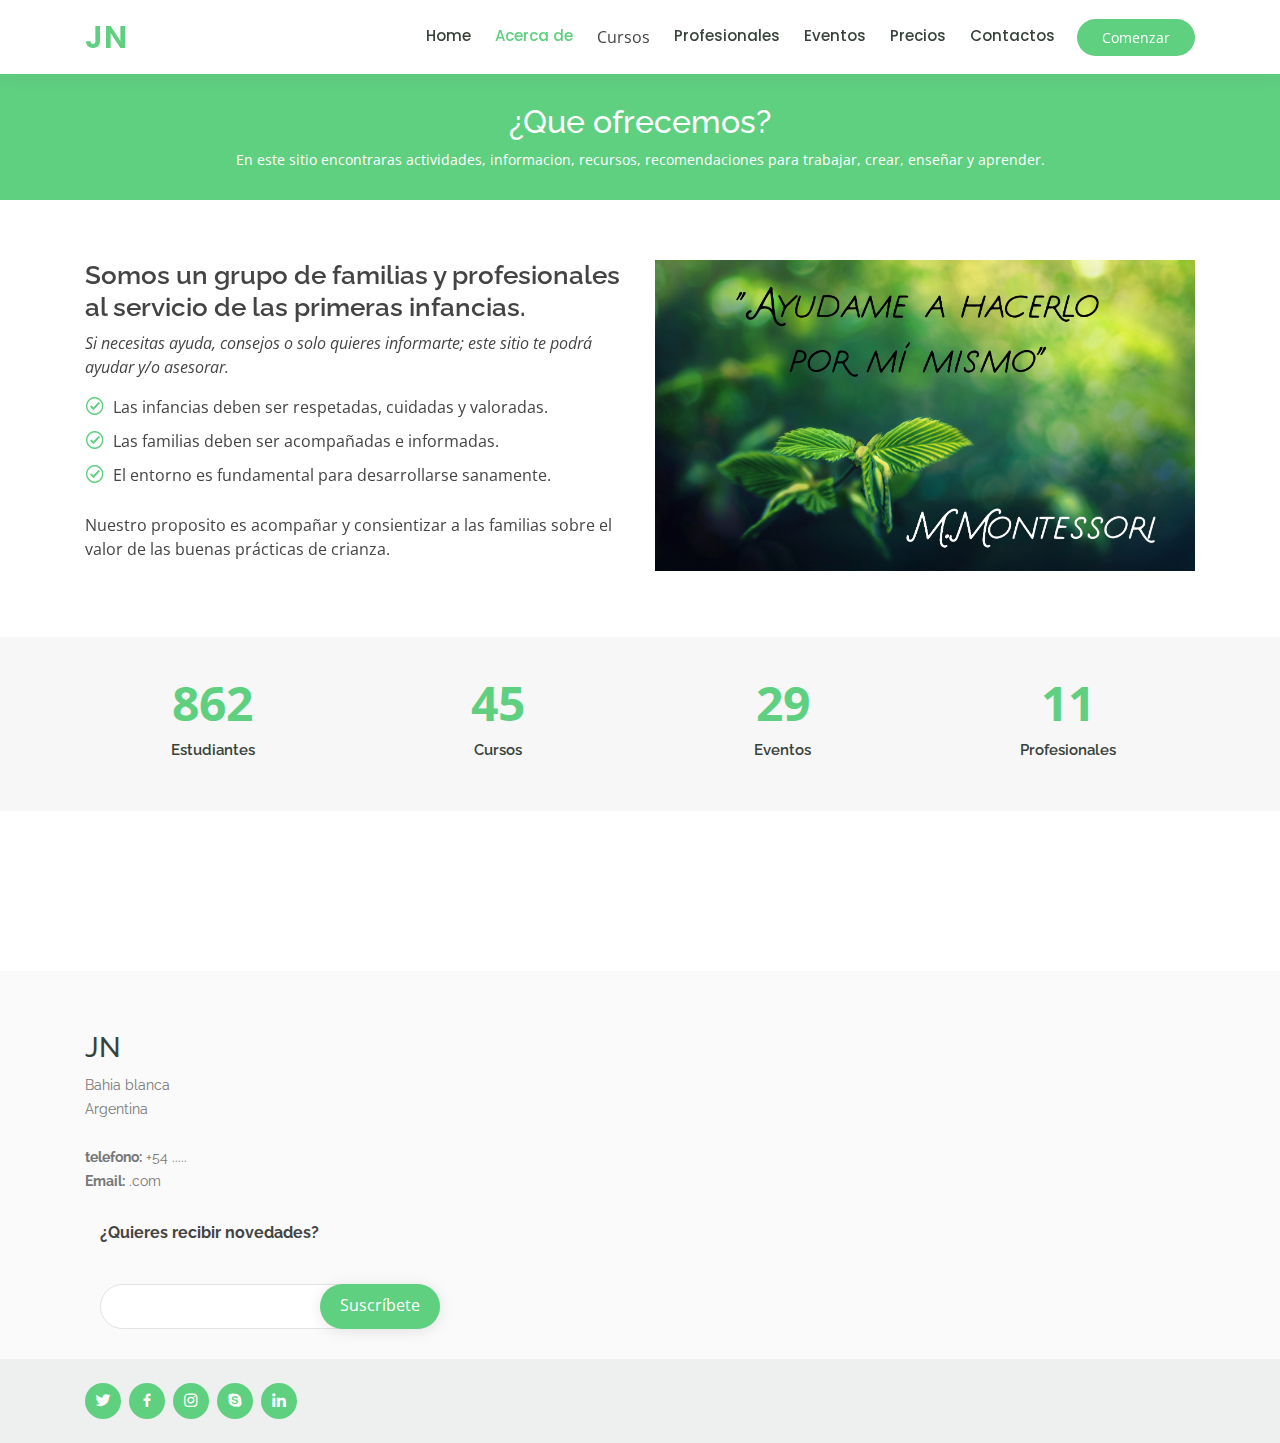
<file: about.html>
<!DOCTYPE html>
<html lang="en">

<head>
   
 <meta charset="utf-8">
  <meta content="width=device-width, initial-scale=1.0" name="viewport">
 <meta name="description" content="infancias y crianza">
    <meta name="keywords" content="educacion, planificacion, crianza, niñez, infancias, cuidado">
    <meta name="author" content="Jimena Navarrete">
  <title>Acerca de</title>
  <meta content="" name="descriptison">
  <meta content="" name="keywords">

  <!-- Favicons -->
  <link href="assets/img/favicon.png" rel="icon">
  <link href="assets/img/apple-touch-icon.png" rel="apple-touch-icon">

  <!-- Google Fonts -->
  <link href="https://fonts.googleapis.com/css?family=Open+Sans:300,300i,400,400i,600,600i,700,700i|Raleway:300,300i,400,400i,500,500i,600,600i,700,700i|Poppins:300,300i,400,400i,500,500i,600,600i,700,700i" rel="stylesheet">

  <!-- Vendor CSS Files -->
  <link href="assets/vendor/bootstrap/css/bootstrap.min.css" rel="stylesheet">
  <link href="assets/vendor/icofont/icofont.min.css" rel="stylesheet">
  <link href="assets/vendor/boxicons/css/boxicons.min.css" rel="stylesheet">
  <link href="assets/vendor/remixicon/remixicon.css" rel="stylesheet">
  <link href="assets/vendor/owl.carousel/assets/owl.carousel.min.css" rel="stylesheet">
  <link href="assets/vendor/animate.css/animate.min.css" rel="stylesheet">
  <link href="assets/vendor/aos/aos.css" rel="stylesheet">

  <!-- Template Main CSS File -->
  <link href="assets/css/style.css" rel="stylesheet">

  <!-- =======================================================
  * Template Name: Mentor - v2.1.0
  * Template URL: https://bootstrapmade.com/mentor-free-education-bootstrap-theme/
  * Author: BootstrapMade.com
  * License: https://bootstrapmade.com/license/
  ======================================================== -->
</head>

<body>

  <!-- ======= Header ======= -->
  <header id="header" class="fixed-top">
    <div class="container d-flex align-items-center">

      <h1 class="logo mr-auto"><a href="index.html">JN</a></h1>
      <!-- Uncomment below if you prefer to use an image logo -->
      <!-- <a href="index.html" class="logo mr-auto"><img src="assets/img/logo.png" alt="" class="img-fluid"></a>-->

      <nav class="nav-menu d-none d-lg-block">
        <ul>
          <li><a href="index.html">Home</a></li>
          <li class="active"><a href="about.html">Acerca de</a></li>
          <li><a href="courses.html"></a>Cursos</li>
          <li><a href="trainers.html">Profesionales</a></li>
          <li><a href="events.html">Eventos</a></li>
          <li><a href="pricing.html">Precios</a></li>
          <li><a href="contact.html">Contactos</a></li>

        </ul>
      </nav><!-- .nav-menu -->

      <a href="courses.html" class="get-started-btn">Comenzar</a>

    </div>
  </header><!-- End Header -->

  <main id="main">
    <!-- ======= Breadcrumbs ======= -->
    <div class="breadcrumbs" data-aos="fade-in">
      <div class="container">
        <h2>¿Que ofrecemos?</h2>
        <p>En este sitio encontraras actividades, informacion, recursos, recomendaciones para trabajar, crear, enseñar y aprender. </p>
      </div>
    </div><!-- End Breadcrumbs -->

    <!-- ======= About Section ======= -->
    <section id="about" class="about">
      <div class="container" data-aos="fade-up">

        <div class="row">
          <div class="col-lg-6 order-1 order-lg-2" data-aos="fade-left" data-aos-delay="100">
            <img src="assets/img/verde.jpg" class="img-fluid" alt="">
          </div>
          <div class="col-lg-6 pt-4 pt-lg-0 order-2 order-lg-1 content">
            <h3>Somos un grupo de familias y profesionales al servicio de las primeras infancias.</h3>
            <p class="font-italic"> Si necesitas ayuda, consejos o solo quieres informarte; este sitio te podrá ayudar y/o asesorar.
            </p>
            <ul>
              <li><i class="icofont-check-circled"></i> Las infancias deben ser respetadas, cuidadas y valoradas.</li>
              <li><i class="icofont-check-circled"></i> Las familias deben ser acompañadas e informadas.</li>
              <li><i class="icofont-check-circled"></i> El entorno es fundamental para desarrollarse sanamente.</li>
            </ul>
            <p>
            Nuestro proposito es acompañar y consientizar a las familias sobre el valor de las buenas prácticas de crianza.
            </p>

          </div>
        </div>

      </div>
    </section><!-- End About Section -->

    <!-- ======= Counts Section ======= -->
    <section id="counts" class="counts section-bg">
      <div class="container">

        <div class="row counters">

          <div class="col-lg-3 col-6 text-center">
            <span data-toggle="counter-up">1232</span>
            <p>Estudiantes</p>
          </div>

          <div class="col-lg-3 col-6 text-center">
            <span data-toggle="counter-up">64</span>
            <p>Cursos</p>
          </div>

          <div class="col-lg-3 col-6 text-center">
            <span data-toggle="counter-up">42</span>
            <p>Eventos</p>
          </div>

          <div class="col-lg-3 col-6 text-center">
            <span data-toggle="counter-up">15</span>
            <p>Profesionales</p>
          </div>

        </div>

      </div>
    </section><!-- End Counts Section -->

    <!-- ======= Testimonials Section ======= -->
    <section id="testimonials" class="testimonials">
      <div class="container" data-aos="fade-up">

        <div class="section-title">

        </div>

        <div class="owl-carousel testimonials-carousel" data-aos="zoom-in" data-aos-delay="100">

            </div>

        </div>
    </section><!-- End Testimonials Section -->

  </main><!-- End #main -->

  <!-- ======= Footer ======= -->
  <footer id="footer">

    <div class="footer-top">
      <div class="container">
        <div class="row">

          <div class="col-lg-3 col-md-6 footer-contact">
            <h3>JN</h3>
            <p>

              Bahia blanca<br>
              Argentina <br><br>
              <strong>telefono:</strong> +54 .....<br>
              <strong>Email:</strong> .com<br>
            </p>
          </div>

          <div class="col-lg-2 col-md-6 footer-links">
          </div>
          </div>

          <div class="col-lg-4 col-md-6 footer-newsletter">
            <h4>¿Quieres recibir novedades?</h4>
            <p> </p>
            <form action="" method="post">
              <input type="email" name="email"><input type="submit" value="Suscríbete">
            </form>
          </div>

        </div>
      </div>
    </div>

    <div class="container d-md-flex py-4">

      <div class="social-links text-center text-md-right pt-3 pt-md-0">
        <a href="#" class="twitter"><i class="bx bxl-twitter"></i></a>
        <a href="#" class="facebook"><i class="bx bxl-facebook"></i></a>
        <a href="#" class="instagram"><i class="bx bxl-instagram"></i></a>
        <a href="#" class="google-plus"><i class="bx bxl-skype"></i></a>
        <a href="#" class="linkedin"><i class="bx bxl-linkedin"></i></a>
      </div>
    </div>
  </footer><!-- End Footer -->

  <a href="#" class="back-to-top"><i class="bx bx-up-arrow-alt"></i></a>
  <div id="preloader"></div>

  <!-- Vendor JS Files -->
  <script src="assets/vendor/jquery/jquery.min.js"></script>
  <script src="assets/vendor/bootstrap/js/bootstrap.bundle.min.js"></script>
  <script src="assets/vendor/jquery.easing/jquery.easing.min.js"></script>
  <script src="assets/vendor/php-email-form/validate.js"></script>
  <script src="assets/vendor/waypoints/jquery.waypoints.min.js"></script>
  <script src="assets/vendor/counterup/counterup.min.js"></script>
  <script src="assets/vendor/owl.carousel/owl.carousel.min.js"></script>
  <script src="assets/vendor/aos/aos.js"></script>

  <!-- Template Main JS File -->
  <script src="assets/js/main.js"></script>

</body>

</html>
</file>
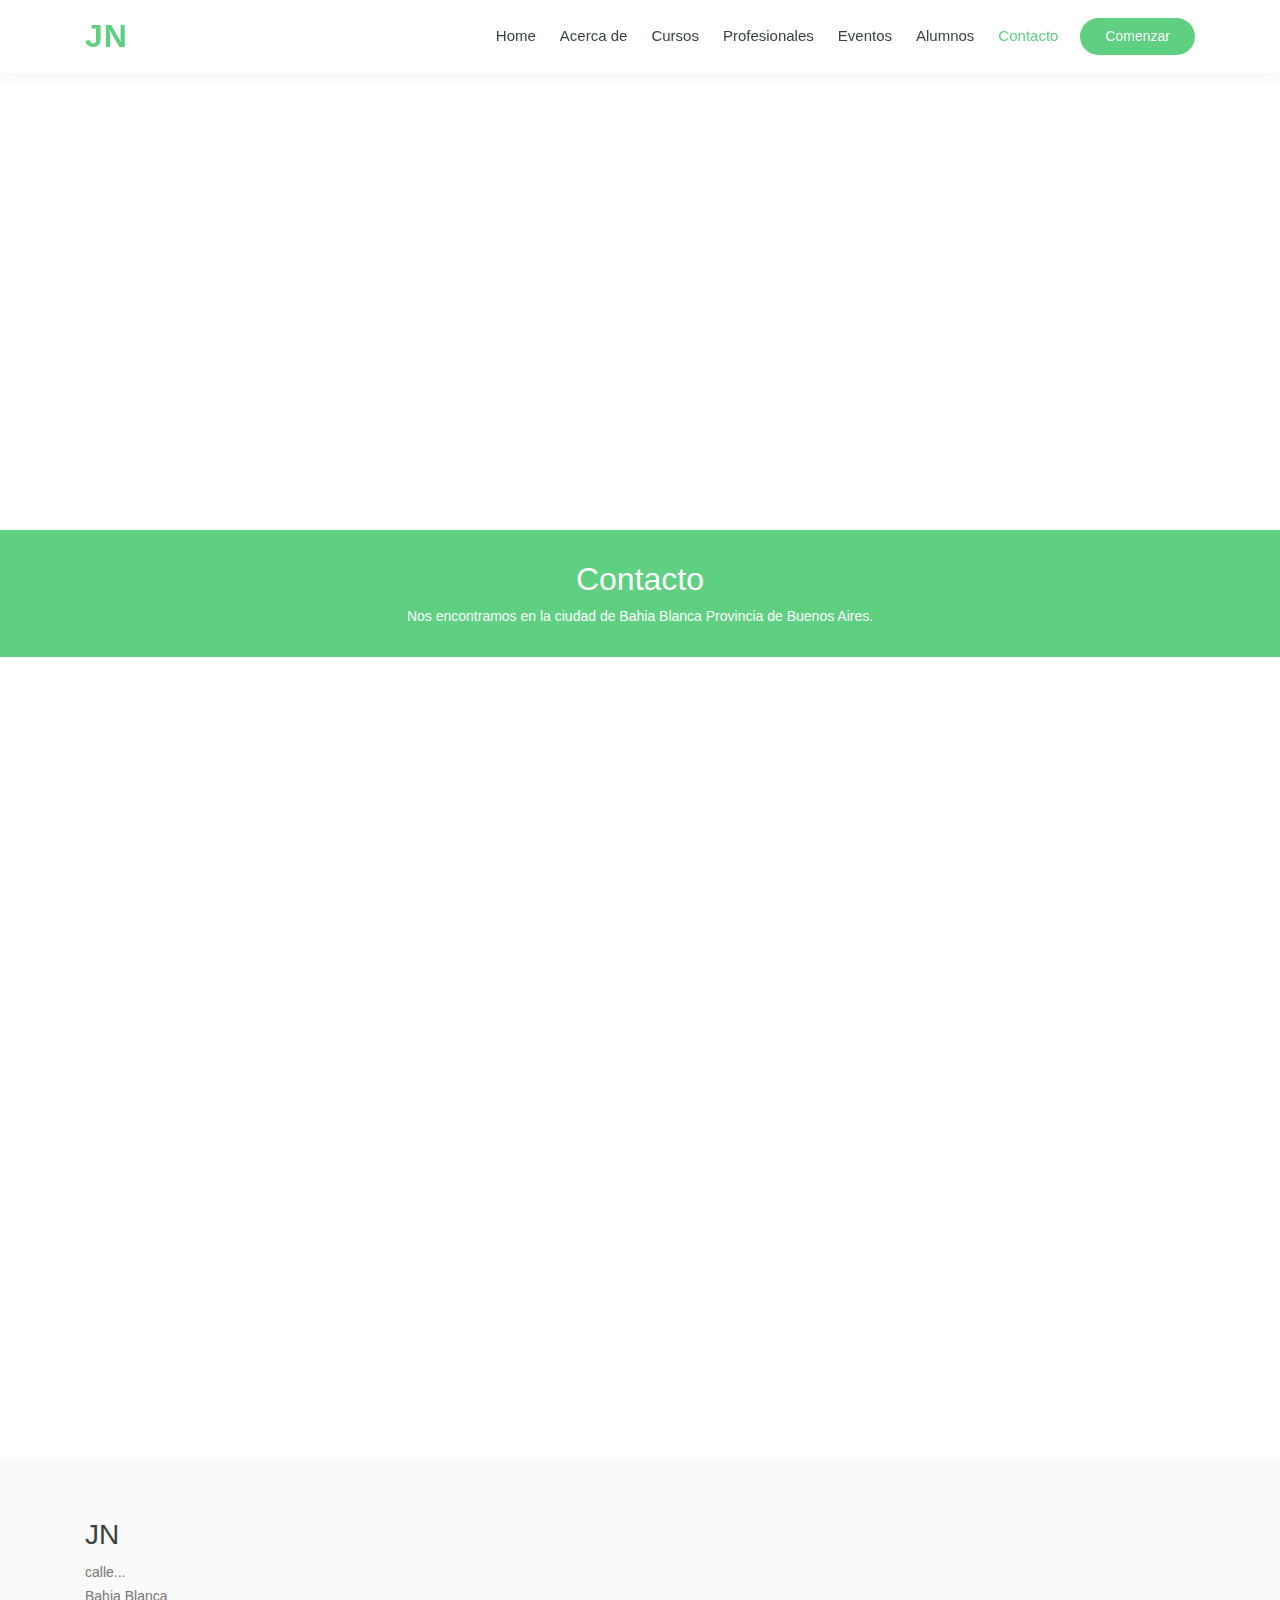
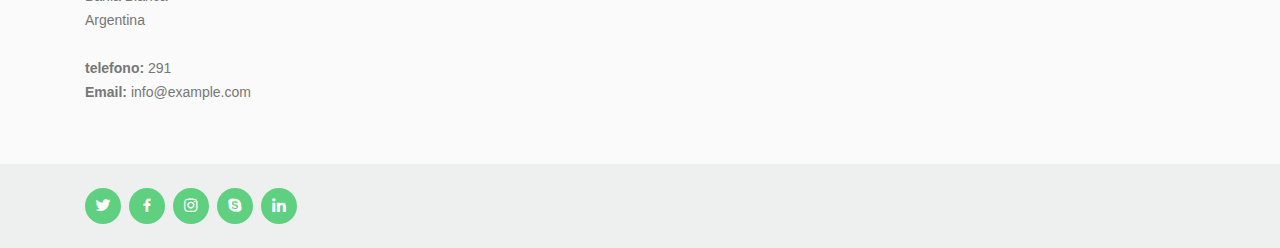
<file: contact.html>
<!DOCTYPE html>
<html lang="en">

<head>
  <meta charset="utf-8">
  <meta content="width=device-width, initial-scale=1.0" name="viewport">
 <meta name="description" content="infancias y crianza">
    <meta name="keywords" content="educacion, planificacion, crianza, niñez, infancias, cuidado">
    <meta name="author" content="Jimena Navarrete">

  <title>Contacto</title>
  <meta content="" name="descriptison">
  <meta content="" name="keywords">

  <!-- Favicons -->
  <link href="assets/img/favicon.png" rel="icon">
  <link href="assets/img/apple-touch-icon.png" rel="apple-touch-icon">

  <!-- Google Fonts -->
  <iframe src="https://www.google.com/maps/embed?pb=!1m18!1m12!1m3!1d70437.07981332809!2d-62.30918709639693!3d-38.719908559889284!2m3!1f0!2f0!3f0!3m2!1i1024!2i768!4f13.1!3m3!1m2!1s0x95edbcabdc1302bd%3A0x76d1d88d241e7a11!2sBah%C3%ADa%20Blanca%2C%20Provincia%20de%20Buenos%20Aires!5e0!3m2!1ses-419!2sar!4v1603910114168!5m2!1ses-419!2sar" width="600" height="450" frameborder="0" style="border:0;" allowfullscreen="" aria-hidden="false" tabindex="0"></iframe>
  <!-- Vendor CSS Files -->
  <link href="assets/vendor/bootstrap/css/bootstrap.min.css" rel="stylesheet">
  <link href="assets/vendor/icofont/icofont.min.css" rel="stylesheet">
  <link href="assets/vendor/boxicons/css/boxicons.min.css" rel="stylesheet">
  <link href="assets/vendor/remixicon/remixicon.css" rel="stylesheet">
  <link href="assets/vendor/owl.carousel/assets/owl.carousel.min.css" rel="stylesheet">
  <link href="assets/vendor/animate.css/animate.min.css" rel="stylesheet">
  <link href="assets/vendor/aos/aos.css" rel="stylesheet">

  <!-- Template Main CSS File -->
  <link href="assets/css/style.css" rel="stylesheet">

  <!-- =======================================================
  * Template Name: Mentor - v2.1.0
  * Template URL: https://bootstrapmade.com/mentor-free-education-bootstrap-theme/
  * Author: BootstrapMade.com
  * License: https://bootstrapmade.com/license/
  ======================================================== -->
</head>

<body>

  <!-- ======= Header ======= -->
  <header id="header" class="fixed-top">
    <div class="container d-flex align-items-center">

      <h1 class="logo mr-auto"><a href="index.html">JN</a></h1>
      <!-- Uncomment below if you prefer to use an image logo -->
      <!-- <a href="index.html" class="logo mr-auto"><img src="assets/img/logo.png" alt="" class="img-fluid"></a>-->

      <nav class="nav-menu d-none d-lg-block">
        <ul>
          <li><a href="index.html">Home</a></li>
          <li><a href="about.html">Acerca de</a></li>
          <li><a href="courses.html">Cursos</a></li>
          <li><a href="trainers.html">Profesionales</a></li>
          <li><a href="events.html">Eventos</a></li>
          <li><a href="pricing.html">Alumnos</a></li>
        
          <li class="active"><a href="contact.html">Contacto</a></li>

        </ul>
      </nav><!-- .nav-menu -->

      <a href="courses.html" class="get-started-btn">Comenzar</a>

    </div>
  </header><!-- End Header -->

  <main id="main">

    <!-- ======= Breadcrumbs ======= -->
    <div class="breadcrumbs" data-aos="fade-in">
      <div class="container">
        <h2>Contacto</h2>
        <p>Nos encontramos en la ciudad de Bahia Blanca Provincia de Buenos Aires. </p>
      </div>
    </div><!-- End Breadcrumbs -->

    <!-- ======= Contact Section ======= -->
    <section id="contact" class="contact">
      <div data-aos="fade-up">
        <iframe style="border:0; width: 100%; height: 350px;" src="https://www.google.com/maps/embed?pb=!1m14!1m8!1m3!1d12097.433213460943!2d-74.0062269!3d40.7101282!3m2!1i1024!2i768!4f13.1!3m3!1m2!1s0x0%3A0xb89d1fe6bc499443!2sDowntown+Conference+Center!5e0!3m2!1smk!2sbg!4v1539943755621" frameborder="0" allowfullscreen></iframe>
      </div>

      <div class="container" data-aos="fade-up">

        <div class="row mt-5">

          <div class="col-lg-4">
            <div class="info">
              <div class="address">
                <i class="icofont-google-map"></i>
                <h4>Locacion:</h4>
                <p>Ciudad de Bahia Blanca.</p>
              </div>

              <div class="email">
                <i class="icofont-envelope"></i>
                <h4>Email:</h4>
                <p>navarretejimena17@gmail.com</p>
              </div>

              <div class="phone">
                <i class="icofont-phone"></i>
                <h4>telefono:</h4>
                <p>291.....</p>
              </div>

            </div>

          </div>

          <div class="col-lg-8 mt-5 mt-lg-0">

            <form action="forms/contact.php" method="post" role="form" class="php-email-form">
              <div class="form-row">
                <div class="col-md-6 form-group">
                  <input type="text" name="name" class="form-control" id="name" placeholder="Nombre" data-rule="minlen:4" data-msg="Please enter at least 4 chars" />
                  <div class="validate"></div>
                </div>
                <div class="col-md-6 form-group">
                  <input type="email" class="form-control" name="email" id="email" placeholder="Email" data-rule="email" data-msg="Please enter a valid email" />
                  <div class="validate"></div>
                </div>
              </div>
              <div class="form-group">
                <input type="text" class="form-control" name="subject" id="subject" placeholder="Asunto" data-rule="minlen:4" data-msg="Please enter at least 8 chars of subject" />
                <div class="validate"></div>
              </div>
              <div class="form-group">
                <textarea class="form-control" name="Mensaje" rows="5" data-rule="required" data-msg="Escriba su mensaje" placeholder="Mensaje"></textarea>
                <div class="validate"></div>
              </div>
              <div class="mb-3">
                <div class="loading">Cargando</div>
                <div class="error-message"></div>
                <div class="sent-message">Su mensaje a sido enviado correctamente, Gracias!</div>
              </div>
              <div class="text-center"><button type="submit">Enviar Mensaje</button></div>
            </form>

          </div>

        </div>

      </div>
    </section><!-- End Contact Section -->

  </main><!-- End #main -->

  <!-- ======= Footer ======= -->
  <footer id="footer">

    <div class="footer-top">
      <div class="container">
        <div class="row">

          <div class="col-lg-3 col-md-6 footer-contact">
            <h3>JN</h3>
            <p>
              calle...<br>
              Bahia Blanca<br>
              Argentina <br><br>
              <strong>telefono:</strong> 291<br>
              <strong>Email:</strong> info@example.com<br>
            </p>
          </div>

          <div class="col-lg-2 col-md-6 footer-links">

          </div>

          <div class="col-lg-3 col-md-6 footer-links">

          </div>

          <div class="col-lg-4 col-md-6 footer-newsletter">

          </div>

        </div>
      </div>
    </div>

    <div class="container d-md-flex py-4">

     
      <div class="social-links text-center text-md-right pt-3 pt-md-0">
        <a href="#" class="twitter"><i class="bx bxl-twitter"></i></a>
        <a href="#" class="facebook"><i class="bx bxl-facebook"></i></a>
        <a href="#" class="instagram"><i class="bx bxl-instagram"></i></a>
        <a href="#" class="google-plus"><i class="bx bxl-skype"></i></a>
        <a href="#" class="linkedin"><i class="bx bxl-linkedin"></i></a>
      </div>
    </div>
  </footer><!-- End Footer -->

  <a href="#" class="back-to-top"><i class="bx bx-up-arrow-alt"></i></a>
  <div id="preloader"></div>

  <!-- Vendor JS Files -->
  <script src="assets/vendor/jquery/jquery.min.js"></script>
  <script src="assets/vendor/bootstrap/js/bootstrap.bundle.min.js"></script>
  <script src="assets/vendor/jquery.easing/jquery.easing.min.js"></script>
  <script src="assets/vendor/php-email-form/validate.js"></script>
  <script src="assets/vendor/waypoints/jquery.waypoints.min.js"></script>
  <script src="assets/vendor/counterup/counterup.min.js"></script>
  <script src="assets/vendor/owl.carousel/owl.carousel.min.js"></script>
  <script src="assets/vendor/aos/aos.js"></script>

  <!-- Template Main JS File -->
  <script src="assets/js/main.js"></script>

</body>

</html>
</file>
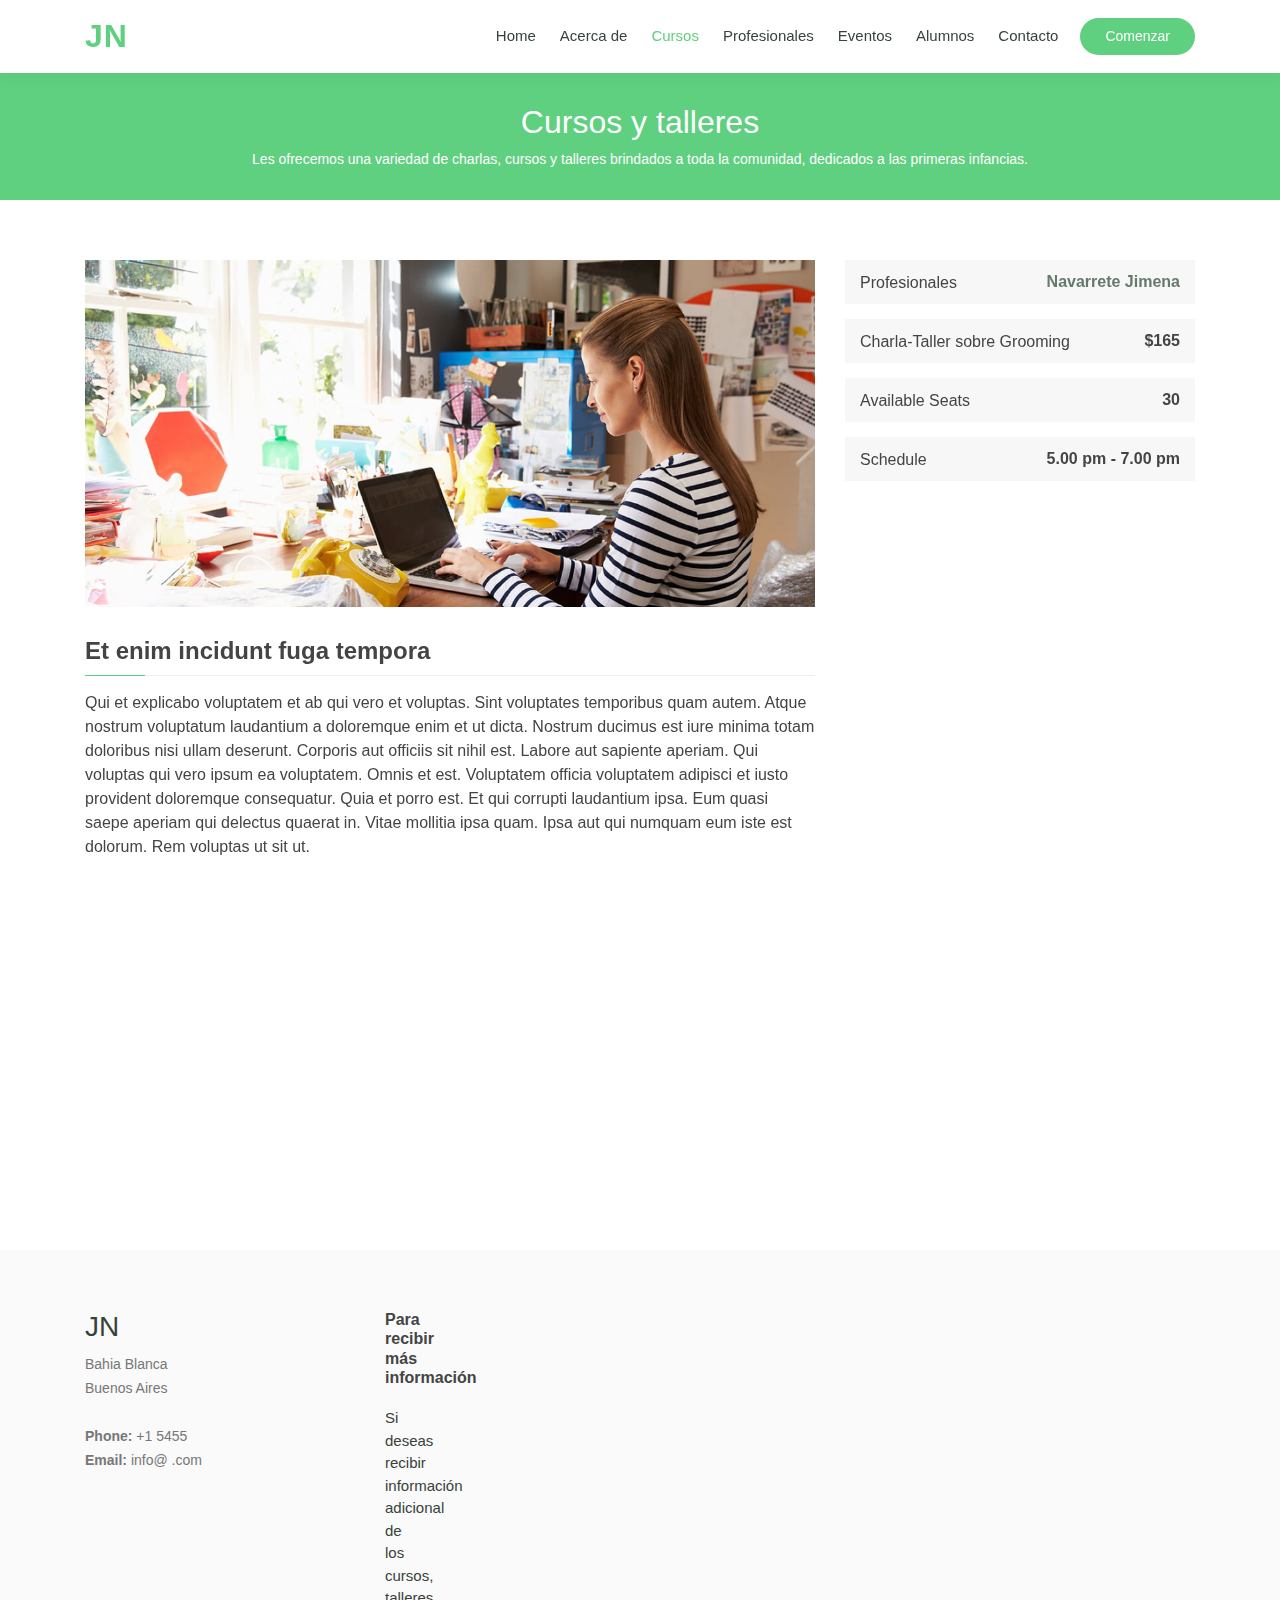
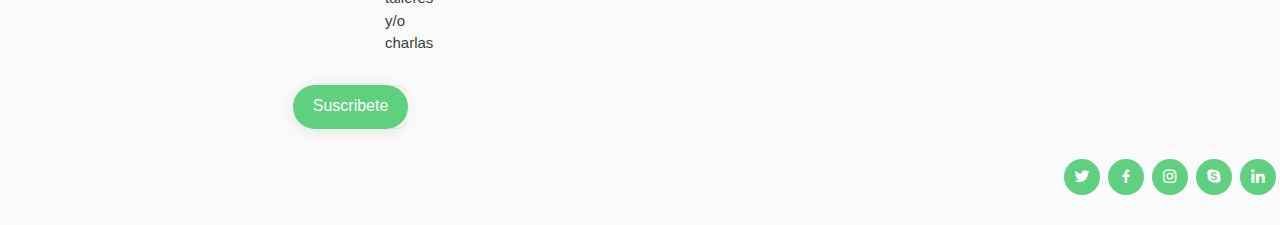
<file: course-details.html>
<!DOCTYPE html>
<html lang="en">

<head>
<meta charset="utf-8">
  <meta content="width=device-width, initial-scale=1.0" name="viewport">
 <meta name="description" content="infancias y crianza">
    <meta name="keywords" content="educacion, planificacion, crianza, niñez, infancias, cuidado">
    <meta name="author" content="Jimena Navarrete">

  <title>Detalles cursos</title>
  <meta content="" name="descriptison">
  <meta content="" name="keywords">

  <!-- Favicons -->
  <link href="assets/img/favicon.png" rel="icon">
  <link href="assets/img/apple-touch-icon.png" rel="apple-touch-icon">

  <!-- Google Fonts -->


  <!-- Vendor CSS Files -->
  <link href="assets/vendor/bootstrap/css/bootstrap.min.css" rel="stylesheet">
  <link href="assets/vendor/icofont/icofont.min.css" rel="stylesheet">
  <link href="assets/vendor/boxicons/css/boxicons.min.css" rel="stylesheet">
  <link href="assets/vendor/remixicon/remixicon.css" rel="stylesheet">
  <link href="assets/vendor/owl.carousel/assets/owl.carousel.min.css" rel="stylesheet">
  <link href="assets/vendor/animate.css/animate.min.css" rel="stylesheet">
  <link href="assets/vendor/aos/aos.css" rel="stylesheet">

  <!-- Template Main CSS File -->
  <link href="assets/css/style.css" rel="stylesheet">

  <!-- =======================================================
  * Template Name: Mentor - v2.1.0
  * Template URL: https://bootstrapmade.com/mentor-free-education-bootstrap-theme/
  * Author: BootstrapMade.com
  * License: https://bootstrapmade.com/license/
  ======================================================== -->
</head>

<body>

  <!-- ======= Header ======= -->
  <header id="header" class="fixed-top">
    <div class="container d-flex align-items-center">

      <h1 class="logo mr-auto"><a href="index.html">JN</a></h1>
      <!-- Uncomment below if you prefer to use an image logo -->
      <!-- <a href="index.html" class="logo mr-auto"><img src="assets/img/logo.png" alt="" class="img-fluid"></a>-->

      <nav class="nav-menu d-none d-lg-block">
        <ul>
          <li><a href="index.html">Home</a></li>
          <li><a href="about.html">Acerca de</a></li>
          <li class="active"><a href="courses.html">Cursos</a></li>
          <li><a href="trainers.html">Profesionales</a></li>
          <li><a href="events.html">Eventos</a></li>
          <li><a href="pricing.html">Alumnos</a></li>
             
          <li><a href="contact.html">Contacto</a></li>

        </ul>
      </nav><!-- .nav-menu -->

      <a href="courses.html" class="get-started-btn">Comenzar</a>

    </div>
  </header><!-- End Header -->

  <main id="main">

    <!-- ======= Breadcrumbs ======= -->
    <div class="breadcrumbs" data-aos="fade-in">
      <div class="container">
        <h2>Cursos y talleres</h2>
        <p>Les ofrecemos una variedad de charlas, cursos y talleres brindados a toda la comunidad, dedicados a las primeras infancias. </p>
      </div>
    </div><!-- End Breadcrumbs -->

    <!-- ======= Cource Details Section ======= -->
    <section id="course-details" class="course-details">
      <div class="container" data-aos="fade-up">

        <div class="row">
          <div class="col-lg-8">
            <img src="assets/img/course-details.jpg" class="img-fluid" alt="">
            <h3>Et enim incidunt fuga tempora</h3>
            <p>
              Qui et explicabo voluptatem et ab qui vero et voluptas. Sint voluptates temporibus quam autem. Atque nostrum voluptatum laudantium a doloremque enim et ut dicta. Nostrum ducimus est iure minima totam doloribus nisi ullam deserunt. Corporis aut officiis sit nihil est. Labore aut sapiente aperiam.
              Qui voluptas qui vero ipsum ea voluptatem. Omnis et est. Voluptatem officia voluptatem adipisci et iusto provident doloremque consequatur. Quia et porro est. Et qui corrupti laudantium ipsa.
              Eum quasi saepe aperiam qui delectus quaerat in. Vitae mollitia ipsa quam. Ipsa aut qui numquam eum iste est dolorum. Rem voluptas ut sit ut.
            </p>
          </div>
          <div class="col-lg-4">

            <div class="course-info d-flex justify-content-between align-items-center">
              <h5>Profesionales</h5>
              <p><a href="#">Navarrete Jimena</a></p>
            </div>

            <div class="course-info d-flex justify-content-between align-items-center">
              <h5>Charla-Taller sobre Grooming</h5>
              <p>$165</p>
            </div>

            <div class="course-info d-flex justify-content-between align-items-center">
              <h5>Available Seats</h5>
              <p>30</p>
            </div>

            <div class="course-info d-flex justify-content-between align-items-center">
              <h5>Schedule</h5>
              <p>5.00 pm - 7.00 pm</p>
            </div>

          </div>
        </div>

      </div>
    </section><!-- End Cource Details Section -->

    <!-- ======= Cource Details Tabs Section ======= -->
    <section id="cource-details-tabs" class="cource-details-tabs">
      <div class="container" data-aos="fade-up">

        <div class="row">
          <div class="col-lg-3">
            <ul class="nav nav-tabs flex-column">
              <li class="nav-item">
                <a class="nav-link active show" data-toggle="tab" href="#tab-1">Modi sit est</a>
              </li>
              <li class="nav-item">
                <a class="nav-link" data-toggle="tab" href="#tab-2">Unde praesentium sed</a>
              </li>
              <li class="nav-item">
                <a class="nav-link" data-toggle="tab" href="#tab-3">Pariatur explicabo vel</a>
              </li>
              <li class="nav-item">
                <a class="nav-link" data-toggle="tab" href="#tab-4">Nostrum qui quasi</a>
              </li>
              <li class="nav-item">
                <a class="nav-link" data-toggle="tab" href="#tab-5">Iusto ut expedita aut</a>
              </li>
            </ul>
          </div>
          <div class="col-lg-9 mt-4 mt-lg-0">
            <div class="tab-content">
              <div class="tab-pane active show" id="tab-1">
                <div class="row">
                  <div class="col-lg-8 details order-2 order-lg-1">
                    <h3>Architecto ut aperiam autem id</h3>
                    <p class="font-italic">Qui laudantium consequatur laborum sit qui ad sapiente dila parde sonata raqer a videna mareta paulona marka</p>
                    <p>Et nobis maiores eius. Voluptatibus ut enim blanditiis atque harum sint. Laborum eos ipsum ipsa odit magni. Incidunt hic ut molestiae aut qui. Est repellat minima eveniet eius et quis magni nihil. Consequatur dolorem quaerat quos qui similique accusamus nostrum rem vero</p>
                  </div>
                  <div class="col-lg-4 text-center order-1 order-lg-2">
                    <img src="assets/img/course-details-tab-1.png" alt="" class="img-fluid">
                  </div>
                </div>
              </div>
              <div class="tab-pane" id="tab-2">
                <div class="row">
                  <div class="col-lg-8 details order-2 order-lg-1">
                    <h3>Et blanditiis nemo veritatis excepturi</h3>
                    <p class="font-italic">Qui laudantium consequatur laborum sit qui ad sapiente dila parde sonata raqer a videna mareta paulona marka</p>
                    <p>Ea ipsum voluptatem consequatur quis est. Illum error ullam omnis quia et reiciendis sunt sunt est. Non aliquid repellendus itaque accusamus eius et velit ipsa voluptates. Optio nesciunt eaque beatae accusamus lerode pakto madirna desera vafle de nideran pal</p>
                  </div>
                  <div class="col-lg-4 text-center order-1 order-lg-2">
                    <img src="assets/img/course-details-tab-2.png" alt="" class="img-fluid">
                  </div>
                </div>
              </div>
              <div class="tab-pane" id="tab-3">
                <div class="row">
                  <div class="col-lg-8 details order-2 order-lg-1">
                    <h3>Impedit facilis occaecati odio neque aperiam sit</h3>
                    <p class="font-italic">Eos voluptatibus quo. Odio similique illum id quidem non enim fuga. Qui natus non sunt dicta dolor et. In asperiores velit quaerat perferendis aut</p>
                    <p>Iure officiis odit rerum. Harum sequi eum illum corrupti culpa veritatis quisquam. Neque necessitatibus illo rerum eum ut. Commodi ipsam minima molestiae sed laboriosam a iste odio. Earum odit nesciunt fugiat sit ullam. Soluta et harum voluptatem optio quae</p>
                  </div>
                  <div class="col-lg-4 text-center order-1 order-lg-2">
                    <img src="assets/img/course-details-tab-3.png" alt="" class="img-fluid">
                  </div>
                </div>
              </div>
              <div class="tab-pane" id="tab-4">
                <div class="row">
                  <div class="col-lg-8 details order-2 order-lg-1">
                    <h3>Fuga dolores inventore laboriosam ut est accusamus laboriosam dolore</h3>
                    <p class="font-italic">Totam aperiam accusamus. Repellat consequuntur iure voluptas iure porro quis delectus</p>
                    <p>Eaque consequuntur consequuntur libero expedita in voluptas. Nostrum ipsam necessitatibus aliquam fugiat debitis quis velit. Eum ex maxime error in consequatur corporis atque. Eligendi asperiores sed qui veritatis aperiam quia a laborum inventore</p>
                  </div>
                  <div class="col-lg-4 text-center order-1 order-lg-2">
                    <img src="assets/img/course-details-tab-4.png" alt="" class="img-fluid">
                  </div>
                </div>
              </div>
              <div class="tab-pane" id="tab-5">
                <div class="row">
                  <div class="col-lg-8 details order-2 order-lg-1">
                    <h3>Est eveniet ipsam sindera pad rone matrelat sando reda</h3>
                    <p class="font-italic">Omnis blanditiis saepe eos autem qui sunt debitis porro quia.</p>
                    <p>Exercitationem nostrum omnis. Ut reiciendis repudiandae minus. Omnis recusandae ut non quam ut quod eius qui. Ipsum quia odit vero atque qui quibusdam amet. Occaecati sed est sint aut vitae molestiae voluptate vel</p>
                  </div>
                  <div class="col-lg-4 text-center order-1 order-lg-2">
                    <img src="assets/img/course-details-tab-5.png" alt="" class="img-fluid">
                  </div>
                </div>
              </div>
            </div>
          </div>
        </div>

      </div>
    </section><!-- End Cource Details Tabs Section -->

  </main><!-- End #main -->

  <!-- ======= Footer ======= -->
  <footer id="footer">

    <div class="footer-top">
      <div class="container">
        <div class="row">

          <div class="col-lg-3 col-md-6 footer-contact">
            <h3>JN</h3>
            <p>
             Bahia Blanca <br>
             Buenos Aires <br><br>
              <strong>Phone:</strong> +1 5455<br>
              <strong>Email:</strong> info@ .com<br>
            </p>
          </div>

          <div class="col-lg-2 col-md-6 footer-links">
          

          <div class="col-lg-4 col-md-6 footer-newsletter">
            <h4>Para recibir más información</h4>
            <p>Si deseas recibir información adicional de los cursos, talleres y/o charlas</p>
            <form action="" method="post">
              <input type="email" name="email"><input type="submit" value="Suscribete">
            </form>
          </div>

        </div>
      </div>
    </div>

  
     
      <div class="social-links text-center text-md-right pt-3 pt-md-0">
        <a href="#" class="twitter"><i class="bx bxl-twitter"></i></a>
        <a href="#" class="facebook"><i class="bx bxl-facebook"></i></a>
        <a href="#" class="instagram"><i class="bx bxl-instagram"></i></a>
        <a href="#" class="google-plus"><i class="bx bxl-skype"></i></a>
        <a href="#" class="linkedin"><i class="bx bxl-linkedin"></i></a>
      </div>
    </div>
  </footer><!-- End Footer -->

  <a href="#" class="back-to-top"><i class="bx bx-up-arrow-alt"></i></a>
  <div id="preloader"></div>

  <!-- Vendor JS Files -->
  <script src="assets/vendor/jquery/jquery.min.js"></script>
  <script src="assets/vendor/bootstrap/js/bootstrap.bundle.min.js"></script>
  <script src="assets/vendor/jquery.easing/jquery.easing.min.js"></script>
  <script src="assets/vendor/php-email-form/validate.js"></script>
  <script src="assets/vendor/waypoints/jquery.waypoints.min.js"></script>
  <script src="assets/vendor/counterup/counterup.min.js"></script>
  <script src="assets/vendor/owl.carousel/owl.carousel.min.js"></script>
  <script src="assets/vendor/aos/aos.js"></script>

  <!-- Template Main JS File -->
  <script src="assets/js/main.js"></script>

</body>

</html>
</file>
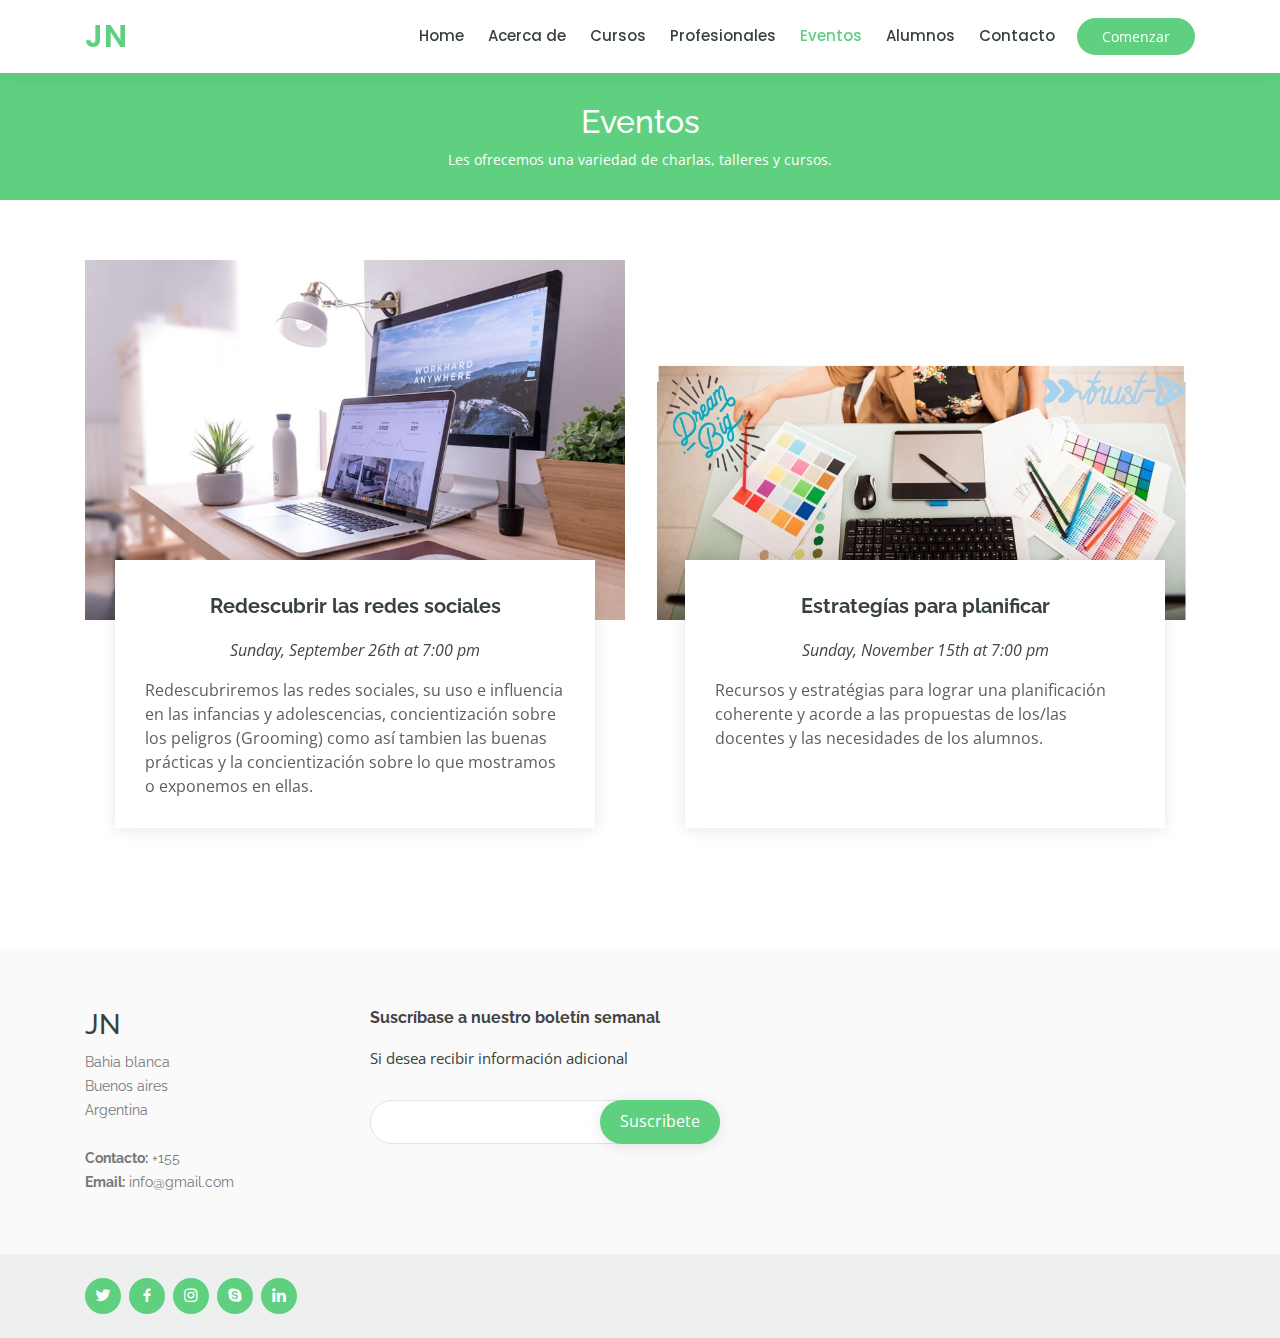
<file: events.html>
<!DOCTYPE html>
<html lang="en">

<head>
 <meta charset="utf-8">
  <meta content="width=device-width, initial-scale=1.0" name="viewport">
 <meta name="description" content="infancias y crianza">
    <meta name="keywords" content="educacion, planificacion, crianza, niñez, infancias, cuidado">
    <meta name="author" content="Jimena Navarrete">

  <title>Eventos</title>
  <meta content="" name="descriptison">
  <meta content="" name="keywords">

  <!-- Favicons -->
  <link href="assets/img/ICONO.jpg" rel="icon">
  <link href="assets/img/apple-touch-icon.png" rel="apple-touch-icon">

  <!-- Google Fonts -->
  <link href="https://fonts.googleapis.com/css?family=Open+Sans:300,300i,400,400i,600,600i,700,700i|Raleway:300,300i,400,400i,500,500i,600,600i,700,700i|Poppins:300,300i,400,400i,500,500i,600,600i,700,700i" rel="stylesheet">

  <!-- Vendor CSS Files -->
  <link href="assets/vendor/bootstrap/css/bootstrap.min.css" rel="stylesheet">
  <link href="assets/vendor/icofont/icofont.min.css" rel="stylesheet">
  <link href="assets/vendor/boxicons/css/boxicons.min.css" rel="stylesheet">
  <link href="assets/vendor/remixicon/remixicon.css" rel="stylesheet">
  <link href="assets/vendor/owl.carousel/assets/owl.carousel.min.css" rel="stylesheet">
  <link href="assets/vendor/animate.css/animate.min.css" rel="stylesheet">
  <link href="assets/vendor/aos/aos.css" rel="stylesheet">

  <!-- Template Main CSS File -->
  <link href="assets/css/style.css" rel="stylesheet">

  <!-- =======================================================
  * Template Name: Mentor - v2.1.0
  * Template URL: https://bootstrapmade.com/mentor-free-education-bootstrap-theme/
  * Author: BootstrapMade.com
  * License: https://bootstrapmade.com/license/
  ======================================================== -->
</head>

<body>

  <!-- ======= Header ======= -->
  <header id="header" class="fixed-top">
    <div class="container d-flex align-items-center">

      <h1 class="logo mr-auto"><a href="index.html">JN</a></h1>
      <!-- Uncomment below if you prefer to use an image logo -->
      <!-- <a href="index.html" class="logo mr-auto"><img src="assets/img/logo.png" alt="" class="img-fluid"></a>-->

      <nav class="nav-menu d-none d-lg-block">
        <ul>
          <li><a href="index.html">Home</a></li>
          <li><a href="about.html">Acerca de</a></li>
          <li><a href="courses.html">Cursos</a></li>
          <li><a href="trainers.html">Profesionales</a></li>
          <li class="active"><a href="events.html">Eventos</a></li>
          <li><a href="pricing.html">Alumnos</a></li>
          <li><a href="contact.html">Contacto</a></li>

        </ul>
      </nav><!-- .nav-menu -->

      <a href="courses.html" class="get-started-btn">Comenzar</a>

    </div>
  </header><!-- End Header -->

  <main id="main">

    <!-- ======= Breadcrumbs ======= -->
    <div class="breadcrumbs" data-aos="fade-in">
      <div class="container">
        <h2>Eventos</h2>
        <p> Les ofrecemos una variedad de charlas, talleres y cursos. </p>
      </div>
    </div><!-- End Breadcrumbs -->

    <!-- ======= Events Section ======= -->
    <section id="events" class="events">
      <div class="container" data-aos="fade-up">

        <div class="row">
          <div class="col-md-6 d-flex align-items-stretch">
            <div class="card">
              <div class="card-img">
                <img src="assets/img/events-1.jpg" alt="...">
              </div>
              <div class="card-body">
                <h5 class="card-title"><a href="">Redescubrir las redes sociales</a></h5>
                <p class="font-italic text-center">Sunday, September 26th at 7:00 pm</p>
                <p class="card-text">Redescubriremos las redes sociales, su uso e influencia en las infancias y adolescencias, concientización sobre los peligros (Grooming) como así tambien las buenas prácticas y la concientización sobre lo que mostramos o exponemos en ellas.</p>
              </div>
            </div>
          </div>
          <div class="col-md-6 d-flex align-items-stretch">
            <div class="card">
              <div class="card-img">
                <img src="assets/img/events-2.jpg" alt="...">
              </div>
              <div class="card-body">
                <h5 class="card-title"><a href="">Estrategías para planificar</a></h5>
                <p class="font-italic text-center">Sunday, November 15th at 7:00 pm</p>
                <p class="card-text">Recursos y estratégias para lograr una planificación coherente y acorde a las propuestas de los/las docentes y las necesidades de los alumnos. </p>
              </div>
            </div>

          </div>
        </div>

      </div>
    </section><!-- End Events Section -->

  </main><!-- End #main -->

  <!-- ======= Footer ======= -->
  <footer id="footer">

    <div class="footer-top">
      <div class="container">
        <div class="row">

          <div class="col-lg-3 col-md-6 footer-contact">
            <h3>JN</h3>
            <p>
            Bahia blanca <br>
            Buenos aires<br>
            Argentina <br><br>
              <strong>Contacto:</strong> +155<br>
              <strong>Email:</strong> info@gmail.com<br>
            </p>
          </div>





          <div class="col-lg-4 col-md-6 footer-newsletter">
            <h4>Suscríbase a nuestro boletín semanal </h4>
            <p>Si desea recibir información adicional</p>
            <form action="" method="post">
              <input type="email" name="email"><input type="submit" value="Suscribete">
            </form>
          </div>

        </div>
      </div>
    </div>

    <div class="container d-md-flex py-4">

      
      <div class="social-links text-center text-md-right pt-3 pt-md-0">
        <a href="#" class="twitter"><i class="bx bxl-twitter"></i></a>
        <a href="#" class="facebook"><i class="bx bxl-facebook"></i></a>
        <a href="#" class="instagram"><i class="bx bxl-instagram"></i></a>
        <a href="#" class="google-plus"><i class="bx bxl-skype"></i></a>
        <a href="#" class="linkedin"><i class="bx bxl-linkedin"></i></a>
      </div>
    </div>
  </footer><!-- End Footer -->

  <a href="#" class="back-to-top"><i class="bx bx-up-arrow-alt"></i></a>
  <div id="preloader"></div>

  <!-- Vendor JS Files -->
  <script src="assets/vendor/jquery/jquery.min.js"></script>
  <script src="assets/vendor/bootstrap/js/bootstrap.bundle.min.js"></script>
  <script src="assets/vendor/jquery.easing/jquery.easing.min.js"></script>
  <script src="assets/vendor/php-email-form/validate.js"></script>
  <script src="assets/vendor/waypoints/jquery.waypoints.min.js"></script>
  <script src="assets/vendor/counterup/counterup.min.js"></script>
  <script src="assets/vendor/owl.carousel/owl.carousel.min.js"></script>
  <script src="assets/vendor/aos/aos.js"></script>

  <!-- Template Main JS File -->
  <script src="assets/js/main.js"></script>

</body>

</html>
</file>
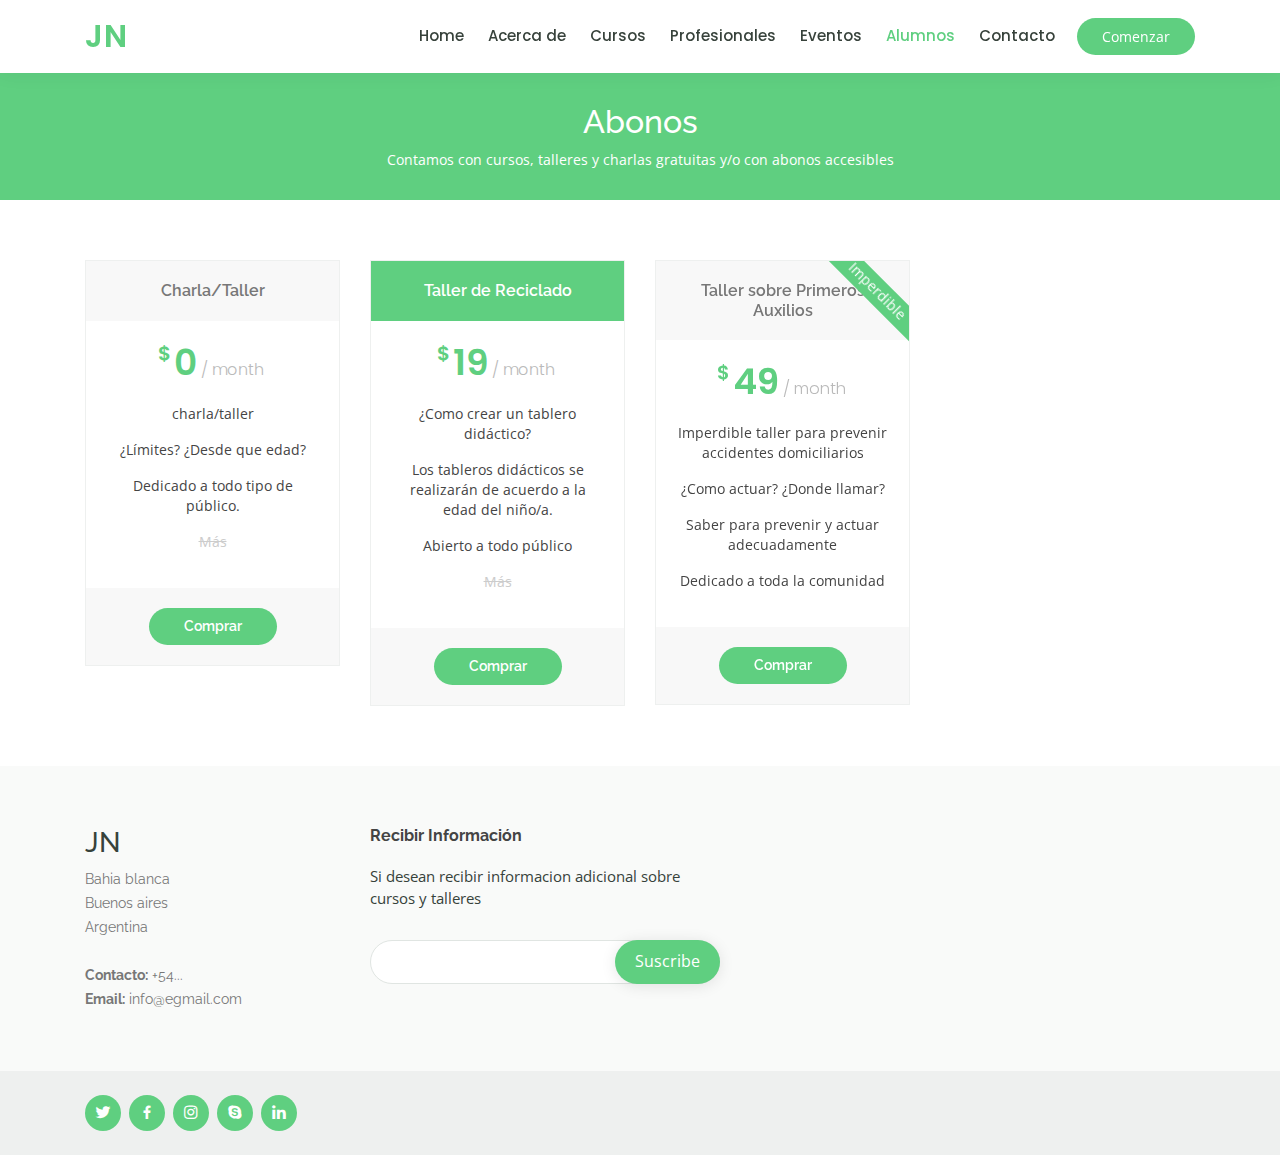
<file: pricing.html>
<!DOCTYPE html>
<html lang="en">

<head>
 <meta charset="utf-8">
  <meta content="width=device-width, initial-scale=1.0" name="viewport">
 <meta name="description" content="infancias y crianza">
    <meta name="keywords" content="educacion, planificacion, crianza, niñez, infancias, cuidado">
    <meta name="author" content="Jimena Navarrete">

  <title> Abonos</title>
  <meta content="" name="descriptison">
  <meta content="" name="keywords">

  <!-- Favicons -->
  <link href="assets/img/favicon.png" rel="icon">
  <link href="assets/img/apple-touch-icon.png" rel="apple-touch-icon">

  <!-- Google Fonts -->
  <link href="https://fonts.googleapis.com/css?family=Open+Sans:300,300i,400,400i,600,600i,700,700i|Raleway:300,300i,400,400i,500,500i,600,600i,700,700i|Poppins:300,300i,400,400i,500,500i,600,600i,700,700i" rel="stylesheet">

  <!-- Vendor CSS Files -->
  <link href="assets/vendor/bootstrap/css/bootstrap.min.css" rel="stylesheet">
  <link href="assets/vendor/icofont/icofont.min.css" rel="stylesheet">
  <link href="assets/vendor/boxicons/css/boxicons.min.css" rel="stylesheet">
  <link href="assets/vendor/remixicon/remixicon.css" rel="stylesheet">
  <link href="assets/vendor/owl.carousel/assets/owl.carousel.min.css" rel="stylesheet">
  <link href="assets/vendor/animate.css/animate.min.css" rel="stylesheet">
  <link href="assets/vendor/aos/aos.css" rel="stylesheet">

  <!-- Template Main CSS File -->
  <link href="assets/css/style.css" rel="stylesheet">

  <!-- =======================================================
  * Template Name: Mentor - v2.1.0
  * Template URL: https://bootstrapmade.com/mentor-free-education-bootstrap-theme/
  * Author: BootstrapMade.com
  * License: https://bootstrapmade.com/license/
  ======================================================== -->
</head>

<body>

  <!-- ======= Header ======= -->
  <header id="header" class="fixed-top">
    <div class="container d-flex align-items-center">

      <h1 class="logo mr-auto"><a href="index.html">JN</a></h1>
      <!-- Uncomment below if you prefer to use an image logo -->
      <!-- <a href="index.html" class="logo mr-auto"><img src="assets/img/logo.png" alt="" class="img-fluid"></a>-->

      <nav class="nav-menu d-none d-lg-block">
        <ul>
          <li><a href="index.html">Home</a></li>
          <li><a href="about.html">Acerca de</a></li>
          <li><a href="courses.html">Cursos</a></li>
          <li><a href="trainers.html">Profesionales</a></li>
          <li><a href="events.html">Eventos</a></li>
          <li class="active"><a href="pricing.html">Alumnos</a></li>


          </li>
          <li><a href="contact.html">Contacto</a></li>

        </ul>
      </nav><!-- .nav-menu -->

      <a href="courses.html" class="get-started-btn">Comenzar</a>

    </div>
  </header><!-- End Header -->

  <main id="main">
    <!-- ======= Breadcrumbs ======= -->
    <div class="breadcrumbs" data-aos="fade-in">
      <div class="container">
        <h2>Abonos</h2>
        <p>Contamos con cursos, talleres y charlas gratuitas y/o con abonos accesibles </p>
      </div>
    </div><!-- End Breadcrumbs -->

    <!-- ======= Pricing Section ======= -->
    <section id="pricing" class="pricing">
      <div class="container" data-aos="fade-up">

        <div class="row">

          <div class="col-lg-3 col-md-6">
            <div class="box">
              <h3>Charla/Taller</h3>
              <h4><sup>$</sup>0<span> / month</span></h4>
              <ul>
                <li>charla/taller</li>
                <li>¿Límites? ¿Desde que edad?</li>
                <li>Dedicado a todo tipo de público.</li>
                <li class="na">Más</li>
              </ul>
              <div class="btn-wrap">
                <a href="#" class="btn-buy">Comprar</a>
              </div>
            </div>
          </div>

          <div class="col-lg-3 col-md-6 mt-4 mt-md-0">
            <div class="box featured">
              <h3>Taller de Reciclado</h3>
              <h4><sup>$</sup>19<span> / month</span></h4>
              <ul>
                <li>¿Como crear un tablero didáctico?</li>
                <li>Los tableros didácticos se realizarán de acuerdo a la edad del niño/a.</li>
                <li>Abierto a todo público</li>
                <li class="na">Más</li>
              </ul>
              <div class="btn-wrap">
                <a href="#" class="btn-buy">Comprar</a>
              </div>
            </div>
          </div>

         

          <div class="col-lg-3 col-md-6 mt-4 mt-lg-0">
            <div class="box">
              <span class="advanced">Imperdible</span>
              <h3>Taller sobre Primeros Auxilios</h3>
              <h4><sup>$</sup>49<span> / month</span></h4>
              <ul>
                <li>Imperdible taller para prevenir accidentes domiciliarios</li>
                <li>¿Como actuar? ¿Donde llamar?</li>
                <li>Saber para prevenir y actuar adecuadamente</li>
                <li>Dedicado a toda la comunidad</li>
              </ul>
              <div class="btn-wrap">
                <a href="#" class="btn-buy">Comprar</a>
              </div>
            </div>
          </div>

        </div>

      </div>
    </section><!-- End Pricing Section -->

  </main><!-- End #main -->

  <!-- ======= Footer ======= -->
  <footer id="footer">

    <div class="footer-top">
      <div class="container">
        <div class="row">

          <div class="col-lg-3 col-md-6 footer-contact">
            <h3>JN</h3>
            <p>
              Bahia blanca <br>
              Buenos aires<br>
              Argentina <br><br>
              <strong>Contacto:</strong> +54...<br>
              <strong>Email:</strong> info@egmail.com<br>
            </p>
          </div>

          <div class="col-lg-4 col-md-6 footer-newsletter">
            <h4>Recibir Información</h4>
            <p>Si desean recibir informacion adicional sobre cursos y talleres</p>
            <form action="" method="post">
              <input type="email" name="email"><input type="submit" value="Suscribe">
            </form>
          </div>

        </div>
      </div>
    </div>

    <div class="container d-md-flex py-4">

  
      <div class="social-links text-center text-md-right pt-3 pt-md-0">
        <a href="#" class="twitter"><i class="bx bxl-twitter"></i></a>
        <a href="#" class="facebook"><i class="bx bxl-facebook"></i></a>
        <a href="#" class="instagram"><i class="bx bxl-instagram"></i></a>
        <a href="#" class="google-plus"><i class="bx bxl-skype"></i></a>
        <a href="#" class="linkedin"><i class="bx bxl-linkedin"></i></a>
      </div>
    </div>
  </footer><!-- End Footer -->

  <a href="#" class="back-to-top"><i class="bx bx-up-arrow-alt"></i></a>
  <div id="preloader"></div>

  <!-- Vendor JS Files -->
  <script src="assets/vendor/jquery/jquery.min.js"></script>
  <script src="assets/vendor/bootstrap/js/bootstrap.bundle.min.js"></script>
  <script src="assets/vendor/jquery.easing/jquery.easing.min.js"></script>
  <script src="assets/vendor/php-email-form/validate.js"></script>
  <script src="assets/vendor/waypoints/jquery.waypoints.min.js"></script>
  <script src="assets/vendor/counterup/counterup.min.js"></script>
  <script src="assets/vendor/owl.carousel/owl.carousel.min.js"></script>
  <script src="assets/vendor/aos/aos.js"></script>

  <!-- Template Main JS File -->
  <script src="assets/js/main.js"></script>

</body>

</html>
</file>
<file: assets/css/style.css>
/**
* Template Name: Mentor - v2.1.0
* Template URL: https://bootstrapmade.com/mentor-free-education-bootstrap-theme/
* Author: BootstrapMade.com
* License: https://bootstrapmade.com/license/
*/

/*--------------------------------------------------------------
# General
--------------------------------------------------------------*/
     

body {
  font-family: "Open Sans", sans-serif;
  color: #444444;
}

a {
  color: #5fcf80;
}

a:hover {
  color: #86db9f;
  text-decoration: none;
}

h1, h2, h3, h4, h5, h6 {
  font-family: "Raleway", sans-serif;
}

/*--------------------------------------------------------------
# Back to top button
--------------------------------------------------------------*/
.back-to-top {
  position: fixed;
  display: none;
  right: 15px;
  bottom: 15px;
  z-index: 99999;
}

.back-to-top i {
  display: flex;
  align-items: center;
  justify-content: center;
  font-size: 24px;
  width: 40px;
  height: 40px;
  border-radius: 50px;
  background: #5fcf80;
  color: #fff;
  transition: all 0.4s;
}

.back-to-top i:hover {
  background: #3ac162;
  color: #fff;
}

/*--------------------------------------------------------------
# Preloader
--------------------------------------------------------------*/
#preloader {
  position: fixed;
  top: 0;
  left: 0;
  right: 0;
  bottom: 0;
  z-index: 9999;
  overflow: hidden;
  background: #fff;
}

#preloader:before {
  content: "";
  position: fixed;
  top: calc(50% - 30px);
  left: calc(50% - 30px);
  border: 6px solid #5fcf80;
  border-top-color: #fff;
  border-bottom-color: #fff;
  border-radius: 50%;
  width: 60px;
  height: 60px;
  -webkit-animation: animate-preloader 1s linear infinite;
  animation: animate-preloader 1s linear infinite;
}

@-webkit-keyframes animate-preloader {
  0% {
    transform: rotate(0deg);
  }
  100% {
    transform: rotate(360deg);
  }
}

@keyframes animate-preloader {
  0% {
    transform: rotate(0deg);
  }
  100% {
    transform: rotate(360deg);
  }
}

/*--------------------------------------------------------------
# Disable aos animation delay on mobile devices
--------------------------------------------------------------*/
@media screen and (max-width: 768px) {
  [data-aos-delay] {
    transition-delay: 0 !important;
  }
}

/*--------------------------------------------------------------
# Header
--------------------------------------------------------------*/
#header {
  background: #fff;
  transition: all 0.5s;
  z-index: 997;
  padding: 15px 0;
  box-shadow: 0px 0 18px rgba(55, 66, 59, 0.08);
}

#header .logo {
  font-size: 32px;
  margin: 0;
  padding: 0;
  line-height: 1;
  font-weight: 600;
  letter-spacing: 1px;
  text-transform: uppercase;
  font-family: "Poppins", sans-serif;
}

#header .logo a {
  color: #5fcf80;
}

#header .logo img {
  max-height: 40px;
}

@media (max-width: 992px) {
  #header .logo {
    font-size: 28px;
  }
}

/*--------------------------------------------------------------
# Navigation Menu
--------------------------------------------------------------*/
/* Desktop Navigation */
.nav-menu ul {
  margin: 0;
  padding: 0;
  list-style: none;
}

.nav-menu > ul {
  display: flex;
}

.nav-menu > ul > li {
  position: relative;
  white-space: nowrap;
  padding: 10px 0 10px 24px;
}

.nav-menu a {
  display: block;
  position: relative;
  color: #37423b;
  transition: 0.3s;
  font-size: 15px;
  font-family: "Poppins", sans-serif;
  font-weight: 500;
}

.nav-menu a:hover, .nav-menu .active > a, .nav-menu li:hover > a {
  color: #5fcf80;
}

.nav-menu .drop-down ul {
  display: block;
  position: absolute;
  left: 24px;
  top: calc(100% + 30px);
  z-index: 99;
  opacity: 0;
  visibility: hidden;
  padding: 10px 0;
  background: #fff;
  box-shadow: 0px 0px 30px rgba(127, 137, 161, 0.25);
  transition: 0.3s;
  border-radius: 4px;
}

.nav-menu .drop-down:hover > ul {
  opacity: 1;
  top: 100%;
  visibility: visible;
}

.nav-menu .drop-down li {
  min-width: 180px;
  position: relative;
}

.nav-menu .drop-down ul a {
  padding: 10px 20px;
  font-size: 14px;
  font-weight: 500;
  text-transform: none;
  color: #37423b;
}

.nav-menu .drop-down ul a:hover, .nav-menu .drop-down ul .active > a, .nav-menu .drop-down ul li:hover > a {
  color: #5fcf80;
}

.nav-menu .drop-down > a:after {
  content: "\ea99";
  font-family: IcoFont;
  padding-left: 5px;
}

.nav-menu .drop-down .drop-down ul {
  top: 0;
  left: calc(100% - 30px);
}

.nav-menu .drop-down .drop-down:hover > ul {
  opacity: 1;
  top: 0;
  left: 100%;
}

.nav-menu .drop-down .drop-down > a {
  padding-right: 35px;
}

.nav-menu .drop-down .drop-down > a:after {
  content: "\eaa0";
  font-family: IcoFont;
  position: absolute;
  right: 15px;
}

@media (max-width: 1366px) {
  .nav-menu .drop-down .drop-down ul {
    left: -90%;
  }
  .nav-menu .drop-down .drop-down:hover > ul {
    left: -100%;
  }
  .nav-menu .drop-down .drop-down > a:after {
    content: "\ea9d";
  }
}

/* Get Startet Button */
.get-started-btn {
  margin-left: 22px;
  background: #5fcf80;
  color: #fff;
  border-radius: 50px;
  padding: 8px 25px;
  white-space: nowrap;
  transition: 0.3s;
  font-size: 14px;
  display: inline-block;
}

.get-started-btn:hover {
  background: #3ac162;
  color: #fff;
}

@media (max-width: 768px) {
  .get-started-btn {
    margin: 0 48px 0 0;
    padding: 6px 18px;
  }
}

/* Mobile Navigation */
.mobile-nav-toggle {
  position: fixed;
  top: 17px;
  right: 15px;
  z-index: 9998;
  border: 0;
  background: none;
  font-size: 24px;
  transition: all 0.4s;
  outline: none !important;
  line-height: 1;
  cursor: pointer;
  text-align: right;
}

.mobile-nav-toggle i {
  color: #37423b;
}

.mobile-nav {
  position: fixed;
  top: 55px;
  right: 15px;
  bottom: 15px;
  left: 15px;
  z-index: 9999;
  overflow-y: auto;
  background: #fff;
  transition: ease-in-out 0.2s;
  opacity: 0;
  visibility: hidden;
  border-radius: 10px;
  padding: 10px 0;
}

.mobile-nav * {
  margin: 0;
  padding: 0;
  list-style: none;
}

.mobile-nav a {
  display: block;
  position: relative;
  color: #37423b;
  padding: 10px 20px;
  font-weight: 500;
  outline: none;
}

.mobile-nav a:hover, .mobile-nav .active > a, .mobile-nav li:hover > a {
  color: #5fcf80;
  text-decoration: none;
}

.mobile-nav .drop-down > a:after {
  content: "\ea99";
  font-family: IcoFont;
  padding-left: 10px;
  position: absolute;
  right: 15px;
}

.mobile-nav .active.drop-down > a:after {
  content: "\eaa1";
}

.mobile-nav .drop-down > a {
  padding-right: 35px;
}

.mobile-nav .drop-down ul {
  display: none;
  overflow: hidden;
}

.mobile-nav .drop-down li {
  padding-left: 20px;
}

.mobile-nav-overly {
  width: 100%;
  height: 100%;
  z-index: 9997;
  top: 0;
  left: 0;
  position: fixed;
  background: rgba(32, 38, 34, 0.6);
  overflow: hidden;
  display: none;
  transition: ease-in-out 0.2s;
}

.mobile-nav-active {
  overflow: hidden;
}

.mobile-nav-active .mobile-nav {
  opacity: 1;
  visibility: visible;
}

.mobile-nav-active .mobile-nav-toggle i {
  color: #fff;
}

/*--------------------------------------------------------------
# Hero Section
--------------------------------------------------------------*/
#hero {
  width: 100%;
  height: 80vh;
  background: url("https://github.com/infancias/educacion/blob/main/assets/img/portada.jpg?raw=true") top center;
  background-size: cover;
  position: relative;
}

#hero:before {
  content: "";
  background: rgba(0, 0, 0, 0.4);
  position: absolute;
  bottom: 0;
  top: 0;
  left: 0;
  right: 0;
}

#hero .container {
  padding-top: 72px;
}

@media (max-width: 992px) {
  #hero .container {
    padding-top: 62px;
  }
}

#hero h1 {
  margin: 0;
  font-size: 48px;
  font-weight: 700;
  line-height: 56px;
  color: #fff;
  font-family: "Poppins", sans-serif;
}

#hero h2 {
  color: #eee;
  margin: 10px 0 0 0;
  font-size: 24px;
}

#hero .btn-get-started {
  font-family: "Raleway", sans-serif;
  font-weight: 500;
  font-size: 15px;
  letter-spacing: 1px;
  display: inline-block;
  padding: 10px 35px;
  border-radius: 50px;
  transition: 0.5s;
  margin-top: 30px;
  border: 2px solid #fff;
  color: #fff;
}

#hero .btn-get-started:hover {
  background: #5fcf80;
  border: 2px solid #5fcf80;
}

@media (min-width: 1024px) {
  #hero {
    background-attachment: fixed;
  }
}

@media (max-width: 768px) {
  #hero {
    height: 100vh;
  }
  #hero h1 {
    font-size: 28px;
    line-height: 36px;
  }
  #hero h2 {
    font-size: 18px;
    line-height: 24px;
  }
}

/*--------------------------------------------------------------
# Sections General
--------------------------------------------------------------*/
section {
  padding: 60px 0;
  overflow: hidden;
}

.section-bg {
  background-color: #f6f7f6;
}

.section-title {
  padding-bottom: 40px;
}

.section-title h2 {
  font-size: 14px;
  font-weight: 500;
  padding: 0;
  line-height: 1px;
  margin: 0 0 5px 0;
  letter-spacing: 2px;
  text-transform: uppercase;
  color: #aaaaaa;
  font-family: "Poppins", sans-serif;
}

.section-title h2::after {
  content: "";
  width: 120px;
  height: 1px;
  display: inline-block;
  background: #9ae1af;
  margin: 4px 10px;
}

.section-title p {
  margin: 0;
  margin: 0;
  font-size: 36px;
  font-weight: 700;
  text-transform: uppercase;
  font-family: "Poppins", sans-serif;
  color: #37423b;
}

.breadcrumbs {
  margin-top: 73px;
  text-align: center;
  background: #5fcf80;
  padding: 30px 0;
  color: #fff;
}

@media (max-width: 992px) {
  .breadcrumbs {
    margin-top: 63px;
  }
}

.breadcrumbs h2 {
  font-size: 32px;
  font-weight: 500;
}

.breadcrumbs p {
  font-size: 14px;
  margin-bottom: 0;
}

/*--------------------------------------------------------------
# About
--------------------------------------------------------------*/
.about .content h3 {
  font-weight: 600;
  font-size: 26px;
}

.about .content ul {
  list-style: none;
  padding: 0;
}

.about .content ul li {
  padding-bottom: 10px;
}

.about .content ul i {
  font-size: 20px;
  padding-right: 4px;
  color: #5fcf80;
}

.about .content .learn-more-btn {
  background: #5fcf80;
  color: #fff;
  border-radius: 50px;
  padding: 8px 25px 9px 25px;
  white-space: nowrap;
  transition: 0.3s;
  font-size: 14px;
  display: inline-block;
}

.about .content .learn-more-btn:hover {
  background: #3ac162;
  color: #fff;
}

@media (max-width: 768px) {
  .about .content .learn-more-btn {
    margin: 0 48px 0 0;
    padding: 6px 18px;
  }
}

/*--------------------------------------------------------------
# Counts
--------------------------------------------------------------*/
.counts {
  padding: 30px 0;
}

.counts .counters span {
  font-size: 48px;
  display: block;
  color: #5fcf80;
  font-weight: 700;
}

.counts .counters p {
  padding: 0;
  margin: 0 0 20px 0;
  font-family: "Raleway", sans-serif;
  font-size: 15px;
  font-weight: 600;
  color: #37423b;
}

/*--------------------------------------------------------------
# Why Us
--------------------------------------------------------------*/
.why-us .content {
  padding: 30px;
  background: #5fcf80;
  border-radius: 4px;
  color: #fff;
}

.why-us .content h3 {
  font-weight: 700;
  font-size: 34px;
  margin-bottom: 30px;
}

.why-us .content p {
  margin-bottom: 30px;
}

.why-us .content .more-btn {
  display: inline-block;
  background: rgba(255, 255, 255, 0.2);
  padding: 6px 30px 8px 30px;
  color: #fff;
  border-radius: 50px;
  transition: all ease-in-out 0.4s;
}

.why-us .content .more-btn i {
  font-size: 14px;
}

.why-us .content .more-btn:hover {
  color: #5fcf80;
  background: #fff;
}

.why-us .icon-boxes .icon-box {
  text-align: center;
  background: #fff;
  padding: 40px 30px;
  width: 100%;
  border: 1px solid #eef0ef;
}

.why-us .icon-boxes .icon-box i {
  font-size: 32px;
  padding: 18px;
  color: #5fcf80;
  margin-bottom: 30px;
  background: #ecf9f0;
  border-radius: 50px;
}

.why-us .icon-boxes .icon-box h4 {
  font-size: 20px;
  font-weight: 700;
  margin: 0 0 30px 0;
}

.why-us .icon-boxes .icon-box p {
  font-size: 15px;
  color: #848484;
}

/*--------------------------------------------------------------
# Features
--------------------------------------------------------------*/
.features {
  padding-top: 0px;
}

.features .icon-box {
  display: flex;
  align-items: center;
  padding: 20px;
  transition: 0.3s;
  border: 1px solid #eef0ef;
}

.features .icon-box i {
  font-size: 32px;
  padding-right: 10px;
  line-height: 1;
}

.features .icon-box h3 {
  font-weight: 700;
  margin: 0;
  padding: 0;
  line-height: 1;
  font-size: 16px;
}

.features .icon-box h3 a {
  color: #37423b;
  transition: 0.3s;
}

.features .icon-box:hover {
  border-color: #5fcf80;
}

.features .icon-box:hover h3 a {
  color: #5fcf80;
}

/*--------------------------------------------------------------
# Courses
--------------------------------------------------------------*/
.courses .course-item {
  border-radius: 5px;
  border: 1px solid #eef0ef;
}

.courses .course-content {
  padding: 15px;
}

.courses .course-content h3 {
  font-weight: 700;
  font-size: 20px;
}

.courses .course-content h3 a {
  color: #37423b;
  transition: 0.3s;
}

.courses .course-content h3 a:hover {
  color: #5fcf80;
}

.courses .course-content p {
  font-size: 14px;
  color: #777777;
}

.courses .course-content h4 {
  font-size: 14px;
  background: #5fcf80;
  padding: 7px 14px;
  color: #fff;
  margin: 0;
}

.courses .course-content .price {
  margin: 0;
  font-weight: 700;
  font-size: 18px;
  color: #37423b;
}

.courses .trainer {
  padding-top: 15px;
  border-top: 1px solid #eef0ef;
}

.courses .trainer .trainer-profile img {
  max-width: 50px;
  border-radius: 50px;
}

.courses .trainer .trainer-profile span {
  padding-left: 10px;
  font-weight: 600;
  font-size: 16px;
  color: #5a6c60;
}

.courses .trainer .trainer-rank {
  font-size: 18px;
  color: #657a6d;
}

/*--------------------------------------------------------------
# Trainers
--------------------------------------------------------------*/
.trainers .member {
  text-align: center;
  margin-bottom: 20px;
  background: #fff;
  border: 1px solid #eef0ef;
}

.trainers .member img {
  margin: -1px -1px 30px -1px;
}

.trainers .member .member-content {
  padding: 0 20px 30px 20px;
}

.trainers .member h4 {
  font-weight: 700;
  margin-bottom: 2px;
  font-size: 18px;
}

.trainers .member span {
  font-style: italic;
  display: block;
  font-size: 13px;
}

.trainers .member p {
  padding-top: 10px;
  font-size: 14px;
  font-style: italic;
  color: #aaaaaa;
}

.trainers .member .social {
  margin-top: 15px;
}

.trainers .member .social a {
  color: #7e9486;
  transition: 0.3s;
}

.trainers .member .social a:hover {
  color: #5fcf80;
}

.trainers .member .social i {
  font-size: 18px;
  margin: 0 2px;
}

/*--------------------------------------------------------------
# Testimonials
--------------------------------------------------------------*/
.testimonials .testimonial-wrap {
  padding-left: 50px;
}

.testimonials .testimonial-item {
  box-sizing: content-box;
  padding: 30px 30px 30px 60px;
  margin: 30px 15px;
  min-height: 200px;
  border: 1px solid #eef0ef;
  position: relative;
  background: #fff;
}

.testimonials .testimonial-item .testimonial-img {
  width: 90px;
  border-radius: 10px;
  border: 6px solid #fff;
  position: absolute;
  left: -45px;
}

.testimonials .testimonial-item h3 {
  font-size: 18px;
  font-weight: bold;
  margin: 10px 0 5px 0;
  color: #111;
}

.testimonials .testimonial-item h4 {
  font-size: 14px;
  color: #999;
  margin: 0;
}

.testimonials .testimonial-item .quote-icon-left, .testimonials .testimonial-item .quote-icon-right {
  color: #c1ecce;
  font-size: 26px;
}

.testimonials .testimonial-item .quote-icon-left {
  display: inline-block;
  left: -5px;
  position: relative;
}

.testimonials .testimonial-item .quote-icon-right {
  display: inline-block;
  right: -5px;
  position: relative;
  top: 10px;
}

.testimonials .testimonial-item p {
  font-style: italic;
  margin: 15px auto 15px auto;
}

.testimonials .owl-nav, .testimonials .owl-dots {
  margin-top: 5px;
  text-align: center;
}

.testimonials .owl-dot {
  display: inline-block;
  margin: 0 5px;
  width: 12px;
  height: 12px;
  border-radius: 50%;
  background-color: #ddd !important;
}

.testimonials .owl-dot.active {
  background-color: #5fcf80 !important;
}

@media (max-width: 767px) {
  .testimonials .testimonial-wrap {
    padding-left: 0;
  }
  .testimonials .testimonial-item {
    padding: 30px;
    margin: 15px;
  }
  .testimonials .testimonial-item .testimonial-img {
    position: static;
    left: auto;
  }
}

/*--------------------------------------------------------------
# Cource Details
--------------------------------------------------------------*/
.course-details h3 {
  font-size: 24px;
  margin: 30px 0 15px 0;
  font-weight: 700;
  position: relative;
  padding-bottom: 10px;
}

.course-details h3:before {
  content: '';
  position: absolute;
  display: block;
  width: 100%;
  height: 1px;
  background: #eef0ef;
  bottom: 0;
  left: 0;
}

.course-details h3:after {
  content: '';
  position: absolute;
  display: block;
  width: 60px;
  height: 1px;
  background: #5fcf80;
  bottom: 0;
  left: 0;
}

.course-details .course-info {
  background: #f6f7f6;
  padding: 10px 15px;
  margin-bottom: 15px;
}

.course-details .course-info h5 {
  font-weight: 400;
  font-size: 16px;
  margin: 0;
  font-family: "Poppins", sans-serif;
}

.course-details .course-info p {
  margin: 0;
  font-weight: 600;
}

.course-details .course-info a {
  color: #657a6d;
}

/*--------------------------------------------------------------
# Cource Details Tabs
--------------------------------------------------------------*/
.cource-details-tabs {
  overflow: hidden;
  padding-top: 0;
}

.cource-details-tabs .nav-tabs {
  border: 0;
}

.cource-details-tabs .nav-link {
  border: 0;
  padding: 12px 15px 12px 0;
  transition: 0.3s;
  color: #37423b;
  border-radius: 0;
  border-right: 2px solid #e2e7e4;
  font-weight: 600;
  font-size: 15px;
}

.cource-details-tabs .nav-link:hover {
  color: #5fcf80;
}

.cource-details-tabs .nav-link.active {
  color: #5fcf80;
  border-color: #5fcf80;
}

.cource-details-tabs .tab-pane.active {
  -webkit-animation: fadeIn 0.5s ease-out;
  animation: fadeIn 0.5s ease-out;
}

.cource-details-tabs .details h3 {
  font-size: 26px;
  font-weight: 600;
  margin-bottom: 20px;
  color: #37423b;
}

.cource-details-tabs .details p {
  color: #777777;
}

.cource-details-tabs .details p:last-child {
  margin-bottom: 0;
}

@media (max-width: 992px) {
  .cource-details-tabs .nav-link {
    border: 0;
    padding: 15px;
  }
  .cource-details-tabs .nav-link.active {
    color: #fff;
    background: #5fcf80;
  }
}

/*--------------------------------------------------------------
# Events
--------------------------------------------------------------*/
.events .card {
  border: 0;
  padding: 0 30px;
  margin-bottom: 60px;
  position: relative;
}

.events .card-img {
  width: calc(100% + 60px);
  margin-left: -30px;
  overflow: hidden;
  z-index: 9;
  border-radius: 0;
}

.events .card-img img {
  max-width: 100%;
  transition: all 0.3s ease-in-out;
}

.events .card-body {
  z-index: 10;
  background: #fff;
  border-top: 4px solid #fff;
  padding: 30px;
  box-shadow: 0px 2px 15px rgba(0, 0, 0, 0.1);
  margin-top: -60px;
  transition: 0.3s;
}

.events .card-title {
  font-weight: 700;
  text-align: center;
  margin-bottom: 20px;
}

.events .card-title a {
  color: #37423b;
  transition: 0.3s;
}

.events .card-text {
  color: #5e5e5e;
}

.events .read-more a {
  color: #777777;
  text-transform: uppercase;
  font-weight: 600;
  font-size: 12px;
  transition: 0.3s;
}

.events .read-more a:hover {
  color: #5fcf80;
}

.events .card:hover img {
  transform: scale(1.1);
}

.events .card:hover .card-body {
  border-color: #5fcf80;
}

.events .card:hover .card-body .card-title a {
  color: #5fcf80;
}

/*--------------------------------------------------------------
# Pricing
--------------------------------------------------------------*/
.pricing .box {
  padding: 20px;
  background: #fff;
  text-align: center;
  border: 1px solid #eef0ef;
  border-radius: 0;
  position: relative;
  overflow: hidden;
}

.pricing h3 {
  font-weight: 400;
  margin: -20px -20px 20px -20px;
  padding: 20px 15px;
  font-size: 16px;
  font-weight: 600;
  color: #777777;
  background: #f8f8f8;
}

.pricing h4 {
  font-size: 36px;
  color: #5fcf80;
  font-weight: 600;
  font-family: "Poppins", sans-serif;
  margin-bottom: 20px;
}

.pricing h4 sup {
  font-size: 20px;
  top: -15px;
  left: -3px;
}

.pricing h4 span {
  color: #bababa;
  font-size: 16px;
  font-weight: 300;
}

.pricing ul {
  padding: 0;
  list-style: none;
  color: #444444;
  text-align: center;
  line-height: 20px;
  font-size: 14px;
}

.pricing ul li {
  padding-bottom: 16px;
}

.pricing ul i {
  color: #5fcf80;
  font-size: 18px;
  padding-right: 4px;
}

.pricing ul .na {
  color: #ccc;
  text-decoration: line-through;
}

.pricing .btn-wrap {
  margin: 20px -20px -20px -20px;
  padding: 20px 15px;
  background: #f8f8f8;
  text-align: center;
}

.pricing .btn-buy {
  background: #5fcf80;
  display: inline-block;
  padding: 8px 35px;
  border-radius: 50px;
  color: #fff;
  transition: none;
  font-size: 14px;
  font-weight: 400;
  font-family: "Raleway", sans-serif;
  font-weight: 600;
  transition: 0.3s;
}

.pricing .btn-buy:hover {
  background: #3ac162;
}

.pricing .featured h3 {
  color: #fff;
  background: #5fcf80;
}

.pricing .advanced {
  width: 200px;
  position: absolute;
  top: 18px;
  right: -68px;
  transform: rotate(45deg);
  z-index: 1;
  font-size: 14px;
  padding: 1px 0 3px 0;
  background: #5fcf80;
  color: #fff;
}

/*--------------------------------------------------------------
# Contact
--------------------------------------------------------------*/
.contact {
  padding-top: 5px;
}

.contact .info {
  width: 100%;
  background: #fff;
}

.contact .info i {
  font-size: 20px;
  color: #5fcf80;
  float: left;
  width: 44px;
  height: 44px;
  background: #ecf9f0;
  display: flex;
  justify-content: center;
  align-items: center;
  border-radius: 50px;
  transition: all 0.3s ease-in-out;
}

.contact .info h4 {
  padding: 0 0 0 60px;
  font-size: 22px;
  font-weight: 600;
  margin-bottom: 5px;
  color: #37423b;
}

.contact .info p {
  padding: 0 0 0 60px;
  margin-bottom: 0;
  font-size: 14px;
  color: #657a6d;
}

.contact .info .email, .contact .info .phone {
  margin-top: 40px;
}

.contact .info .email:hover i, .contact .info .address:hover i, .contact .info .phone:hover i {
  background: #5fcf80;
  color: #fff;
}

.contact .php-email-form {
  width: 100%;
  background: #fff;
}

.contact .php-email-form .form-group {
  padding-bottom: 8px;
}

.contact .php-email-form .validate {
  display: none;
  color: red;
  margin: 0 0 15px 0;
  font-weight: 400;
  font-size: 13px;
}

.contact .php-email-form .error-message {
  display: none;
  color: #fff;
  background: #ed3c0d;
  text-align: left;
  padding: 15px;
  font-weight: 600;
}

.contact .php-email-form .error-message br + br {
  margin-top: 25px;
}

.contact .php-email-form .sent-message {
  display: none;
  color: #fff;
  background: #18d26e;
  text-align: center;
  padding: 15px;
  font-weight: 600;
}

.contact .php-email-form .loading {
  display: none;
  background: #fff;
  text-align: center;
  padding: 15px;
}

.contact .php-email-form .loading:before {
  content: "";
  display: inline-block;
  border-radius: 50%;
  width: 24px;
  height: 24px;
  margin: 0 10px -6px 0;
  border: 3px solid #18d26e;
  border-top-color: #eee;
  -webkit-animation: animate-loading 1s linear infinite;
  animation: animate-loading 1s linear infinite;
}

.contact .php-email-form input, .contact .php-email-form textarea {
  border-radius: 4px;
  box-shadow: none;
  font-size: 14px;
}

.contact .php-email-form input:focus, .contact .php-email-form textarea:focus {
  border-color: #5fcf80;
}

.contact .php-email-form input {
  height: 44px;
}

.contact .php-email-form textarea {
  padding: 10px 12px;
}

.contact .php-email-form button[type="submit"] {
  background: #5fcf80;
  border: 0;
  padding: 10px 35px;
  color: #fff;
  transition: 0.4s;
  border-radius: 50px;
}

.contact .php-email-form button[type="submit"]:hover {
  background: #3ac162;
}

@-webkit-keyframes animate-loading {
  0% {
    transform: rotate(0deg);
  }
  100% {
    transform: rotate(360deg);
  }
}

@keyframes animate-loading {
  0% {
    transform: rotate(0deg);
  }
  100% {
    transform: rotate(360deg);
  }
}

/*--------------------------------------------------------------
# Footer
--------------------------------------------------------------*/
#footer {
  color: #37423b;
  font-size: 14px;
  background: #eef0ef;
}

#footer .footer-top {
  padding: 60px 0 30px 0;
  background: #f9faf9;
}

#footer .footer-top .footer-contact {
  margin-bottom: 30px;
}

#footer .footer-top .footer-contact h4 {
  font-size: 22px;
  margin: 0 0 30px 0;
  padding: 2px 0 2px 0;
  line-height: 1;
  font-weight: 700;
}

#footer .footer-top .footer-contact p {
  font-size: 14px;
  line-height: 24px;
  margin-bottom: 0;
  font-family: "Raleway", sans-serif;
  color: #777777;
}

#footer .footer-top h4 {
  font-size: 16px;
  font-weight: bold;
  color: #444444;
  position: relative;
  padding-bottom: 12px;
}

#footer .footer-top .footer-links {
  margin-bottom: 30px;
}

#footer .footer-top .footer-links ul {
  list-style: none;
  padding: 0;
  margin: 0;
}

#footer .footer-top .footer-links ul i {
  padding-right: 2px;
  color: #5fcf80;
  font-size: 18px;
  line-height: 1;
}

#footer .footer-top .footer-links ul li {
  padding: 10px 0;
  display: flex;
  align-items: center;
}

#footer .footer-top .footer-links ul li:first-child {
  padding-top: 0;
}

#footer .footer-top .footer-links ul a {
  color: #777777;
  transition: 0.3s;
  display: inline-block;
  line-height: 1;
}

#footer .footer-top .footer-links ul a:hover {
  text-decoration: none;
  color: #5fcf80;
}

#footer .footer-newsletter {
  font-size: 15px;
}

#footer .footer-newsletter h4 {
  font-size: 16px;
  font-weight: bold;
  color: #444444;
  position: relative;
  padding-bottom: 12px;
}

#footer .footer-newsletter form {
  margin-top: 30px;
  background: #fff;
  padding: 6px 10px;
  position: relative;
  border-radius: 50px;
  text-align: left;
  border: 1px solid #e0e5e2;
}

#footer .footer-newsletter form input[type="email"] {
  border: 0;
  padding: 4px 8px;
  width: calc(100% - 100px);
}

#footer .footer-newsletter form input[type="submit"] {
  position: absolute;
  top: -1px;
  right: -1px;
  bottom: -1px;
  border: 0;
  background: none;
  font-size: 16px;
  padding: 0 20px 2px 20px;
  background: #5fcf80;
  color: #fff;
  transition: 0.3s;
  border-radius: 50px;
  box-shadow: 0px 2px 15px rgba(0, 0, 0, 0.1);
}

#footer .footer-newsletter form input[type="submit"]:hover {
  background: #3ac162;
}

#footer .credits {
  padding-top: 5px;
  font-size: 13px;
}

#footer .credits a {
  color: #3ac162;
  transition: 0.3s;
}

#footer .credits a:hover {
  color: #5fcf80;
}

#footer .social-links a {
  font-size: 18px;
  display: inline-block;
  background: #5fcf80;
  color: #fff;
  line-height: 1;
  padding: 8px 0;
  margin-right: 4px;
  border-radius: 50%;
  text-align: center;
  width: 36px;
  height: 36px;
  transition: 0.3s;
}

#footer .social-links a:hover {
  background: #3ac162;
  color: #fff;
  text-decoration: none;
}
</file>
